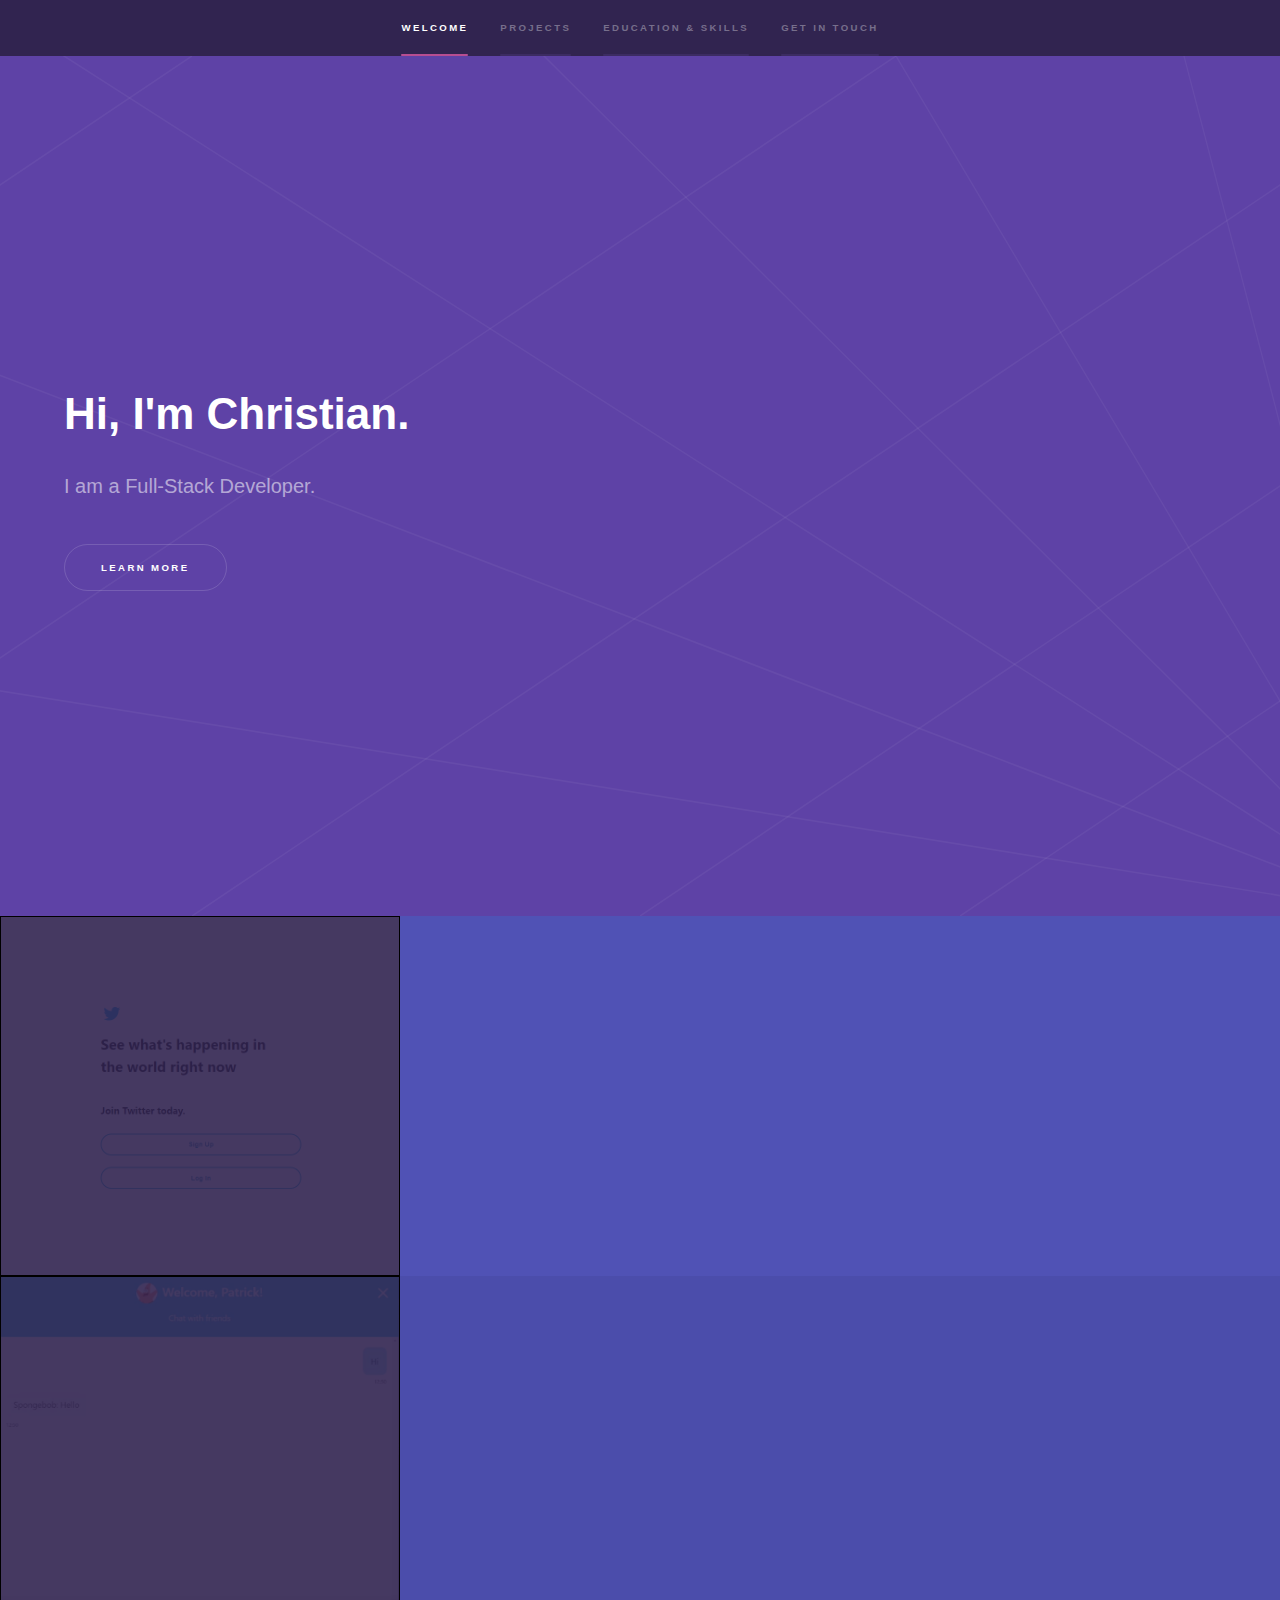
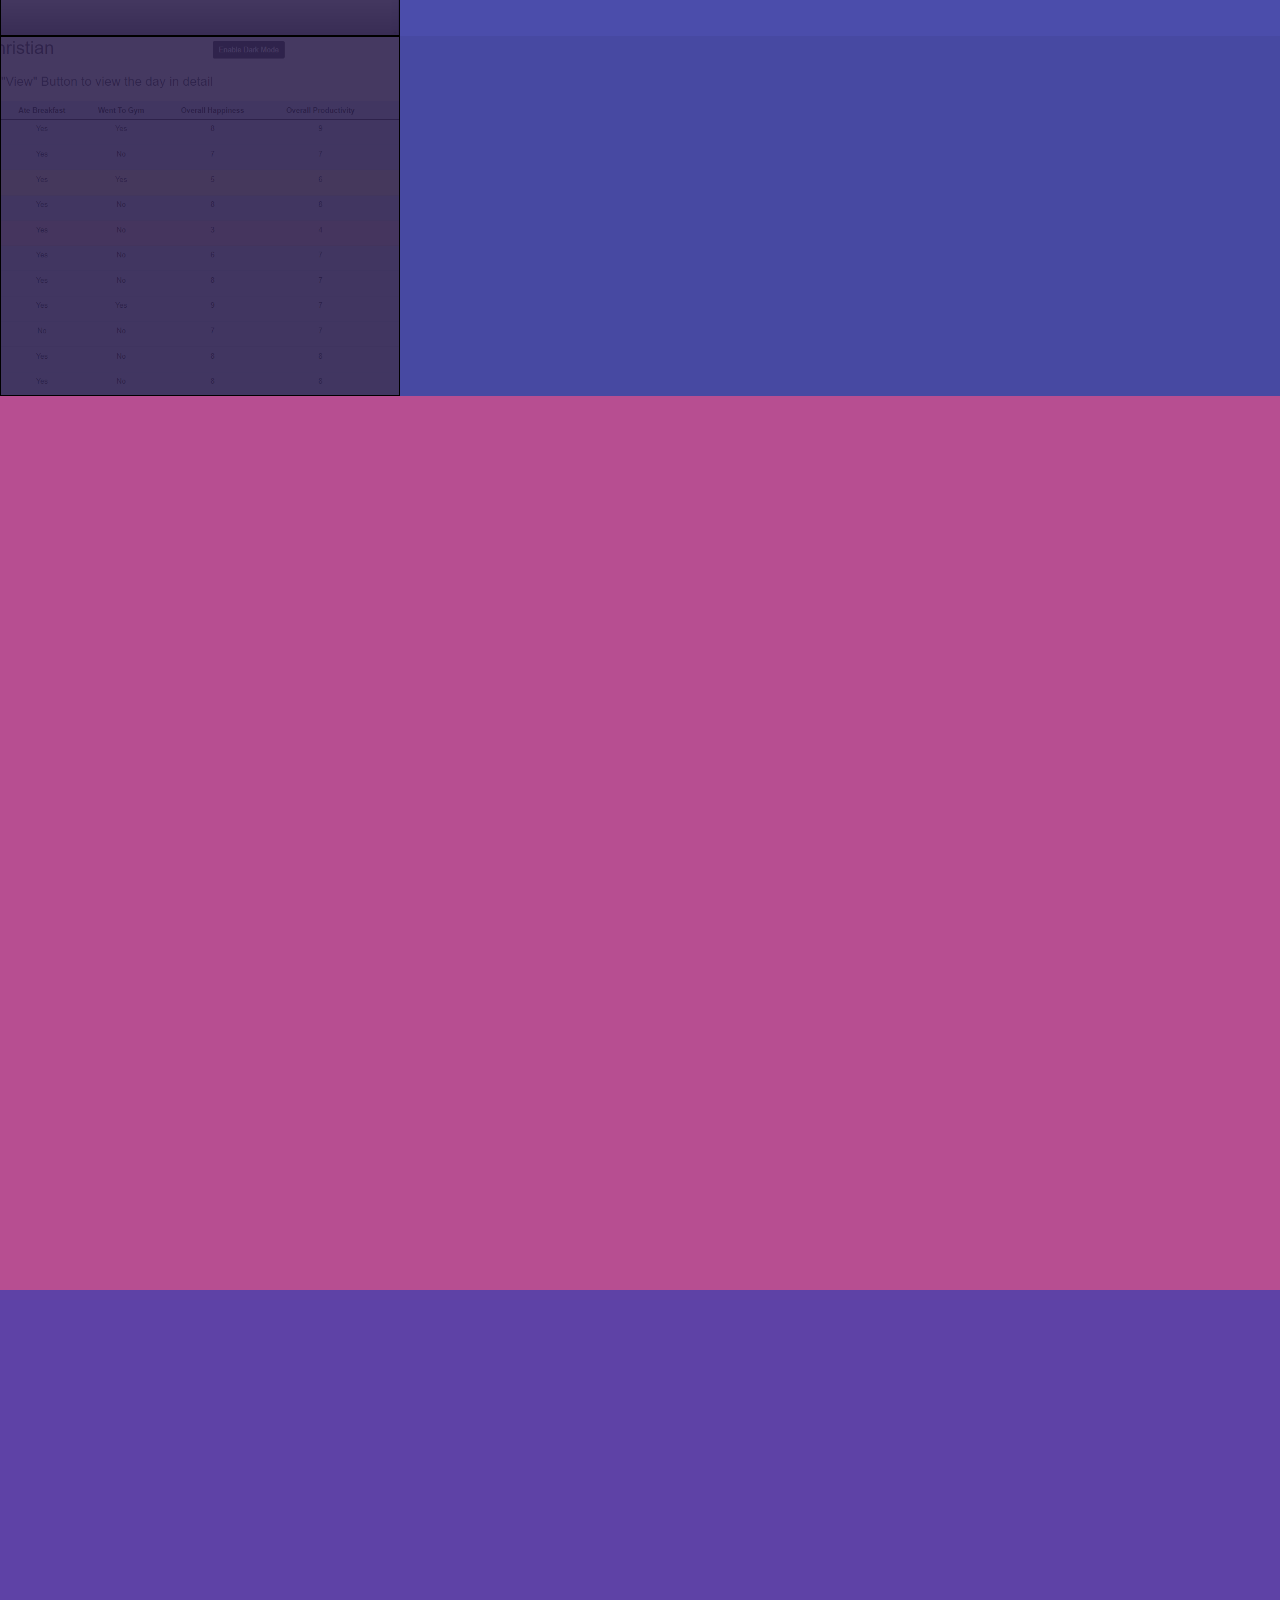
<file: index.html>
<!DOCTYPE HTML>
<html>
	<head>
		<title>Christian's Portfolio</title>
		<meta charset="utf-8" />
		<meta name="viewport" content="width=device-width, initial-scale=1, user-scalable=no" />
		<link rel="stylesheet" href="assets/css/main.css" />
		<noscript><link rel="stylesheet" href="assets/css/noscript.css" /></noscript>
	</head>
	<body class="is-preload">

		<!-- Sidebar -->
			<section id="sidebar">
				<div class="inner">
					<nav>
						<ul>
							<li><a href="#intro">Welcome</a></li>
							<li><a href="#one">Projects</a></li>
							<li><a href="#two">Education & Skills</a></li>
							<li><a href="#three">Get in touch</a></li>
						</ul>
					</nav>
				</div>
			</section>

		<!-- Wrapper -->
			<div id="wrapper">

				<!-- Intro -->
					<section id="intro" class="wrapper style1 fullscreen fade-up">
						<div class="inner">
							<h1>Hi, I'm Christian.</h1>
							<p>I am a Full-Stack Developer.</p>
							<ul class="actions">
								<li><a href="#one" class="button scrolly">Learn more</a></li>
							</ul>
						</div>
					</section>

				<!-- One -->
					<section id="one" class="wrapper style2 spotlights">
						<section>
							<a href="https://github.com/ChristianQ98/Twitter_Clone" class="image" target="_blank"><img src="images/twitter-clone-app.PNG" alt="Twitter Clone App" data-position="center center" /></a>
							<div class="content">
								<div class="inner">
									<h2>Twitter Clone</h2>
									<p>Full-Stack Twitter Clone application built using the MERN stack.</p>
									<ul class="actions">
										<li>
											<a href="twitter_clone.html" class="button">Learn more</a>&nbsp;&nbsp;&nbsp;&nbsp;&nbsp;
											<a href="https://github.com/ChristianQ98/Twitter_Clone" target="_blank" class="button">Source Code</a>
										</li>
									</ul>
								</div>
							</div>
						</section>
						<section>
							<a href="https://github.com/ChristianQ98/ChatApp" class="image" target="_blank"><img src="images/chat-app.PNG" alt="Productivity Tracker App" data-position="top center" /></a>
							<div class="content">
								<div class="inner">
									<h2>Chat App</h2>
									<p>Real-time chat application built using Javascript, React.js, Node.js, Express.js, and Socket.io.</p>
									<ul class="actions">
										<li>
											<a href="chat_app.html" class="button">Learn more</a>&nbsp;&nbsp;&nbsp;&nbsp;&nbsp;
											<a href="https://github.com/ChristianQ98/ChatApp" target="_blank" class="button">Source Code</a>
										</li>
									</ul>
								</div>
							</div>
						</section>
						<section>
							<a href="https://github.com/ChristianQ98/Projects/tree/main/Productivity_Tracker" class="image" target="_blank"><img src="images/productivity-tracker.PNG" alt="Productivity Tracker App" data-position="top center" /></a>
							<div class="content">
								<div class="inner">
									<h2>Productivity Tracker</h2>
									<p>Full-Stack Productivity Tracker application built using Python, Flask, HTML, CSS, Javascript, and MySQL Workbench.</p>
									<ul class="actions">
										<li>
											<a href="productivity_tracker.html" class="button">Learn more</a>&nbsp;&nbsp;&nbsp;&nbsp;&nbsp;
											<a href="https://github.com/ChristianQ98/Projects/tree/main/Productivity_Tracker/flask_app" target="_blank" class="button">Source Code</a>
										</li>
									</ul>
								</div>
							</div>
						</section>
					</section>

				<!-- Two -->
					<section id="two" class="wrapper style3 fade-up">
						<div class="inner">
							<h2>Education & Skills</h2>
							<div class="features">
								<section>
									<span class="icon solid major fa-graduation-cap"></span>
									<h3>University</h3>
									<p>Attended California State University, Dominguez-Hills</p>
									<p>Majored in Information Systems</p>
									<p>Obtained Bachelor's degree and graduated with a 3.9 GPA on May 2021</p>
								</section>
								<section>
									<span class="icon solid major fa-laptop-code"></span>
									<h3>Coding Bootcamp</h3>
									<p>Attended Coding Dojo</p>
									<p>Immersive Full-Stack Training Program in Python, Java, and MERN</p>
									<p>Graduated on September 2021</p>
								</section>
								<section>
									<span class="icon solid major fa-code"></span>
									<h3>Front-End</h3>
									<p>HTML, CSS, Javascript, React.js, jQuery, Material UI, Bootstrap</p>
								</section>
								<section>
									<span class="icon solid major fa-terminal"></span>
									<h3>Back-End</h3>
									<p>Java, Python, Typescript, SQL, MongoDB, Mongoose, PostgreSQL, Express.js, Node.js, Spring Boot, Flask, Postman</p>
								</section>
								<section>
									<span class="icon solid major fa-code-branch"></span>
									<h3>Version Control</h3>
									<p>Git, GitHub</p>
								</section>
								<section>
									<span class="icon solid major fa-folder"></span>
									<h3>Additional</h3>
									<p>JSON, APIs, Jinja2, JSP, JSX, Bcrypt, Regex</p>
								</section>
							</div>
						</div>
					</section>

				<!-- Three -->
					<section id="three" class="wrapper style1 fade-up">
						<div class="inner">
							<h2>Get in touch</h2>
							<p>Interested in working together, or have any additional questions? Feel free to fill out the form below or shoot me an email!</p>
							<div class="split style1">
								<section>
									<form method="post" data-netlify="true">
										<div class="fields">
											<div class="field half">
												<label for="name">Name</label>
												<input type="text" name="name" id="name" />
											</div>
											<div class="field half">
												<label for="email">Email</label>
												<input type="text" name="email" id="email" />
											</div>
											<div class="field">
												<label for="message">Message</label>
												<textarea name="message" id="message" rows="5"></textarea>
											</div>
										</div>
										<ul class="actions">
											<li><a href="" class="button submit">Send Message</a></li>
										</ul>
									</form>
								</section>
								<section>
									<ul class="contact">
										<li>
											<h3>Email</h3>
											<a href="mailto:christian.quintero098@gmail.com?subject=Message from Portfolio">christian.quintero098@gmail.com</a>
										</li>
										<li>
											<h3>Phone</h3>
											<span>(310) 918-6572</span>
										</li>
										<li>
											<h3>Social</h3>
											<ul class="icons">
												<li><a class="icon brands fa-github" href="https://github.com/ChristianQ98" target="_blank"><span class="label">GitHub</span></a></li>
												<li><a class="icon brands fa-linkedin-in" href="https://www.linkedin.com/in/christianquintero98/" target="_blank"><span class="label">LinkedIn</span></a></li>
											</ul>
										</li>
									</ul>
								</section>
							</div>
						</div>
					</section>

			</div>

		<!-- Scripts -->
			<script src="assets/js/jquery.min.js"></script>
			<script src="assets/js/jquery.scrollex.min.js"></script>
			<script src="assets/js/jquery.scrolly.min.js"></script>
			<script src="assets/js/browser.min.js"></script>
			<script src="assets/js/breakpoints.min.js"></script>
			<script src="assets/js/util.js"></script>
			<script src="assets/js/main.js"></script>

	</body>
</html>
</file>
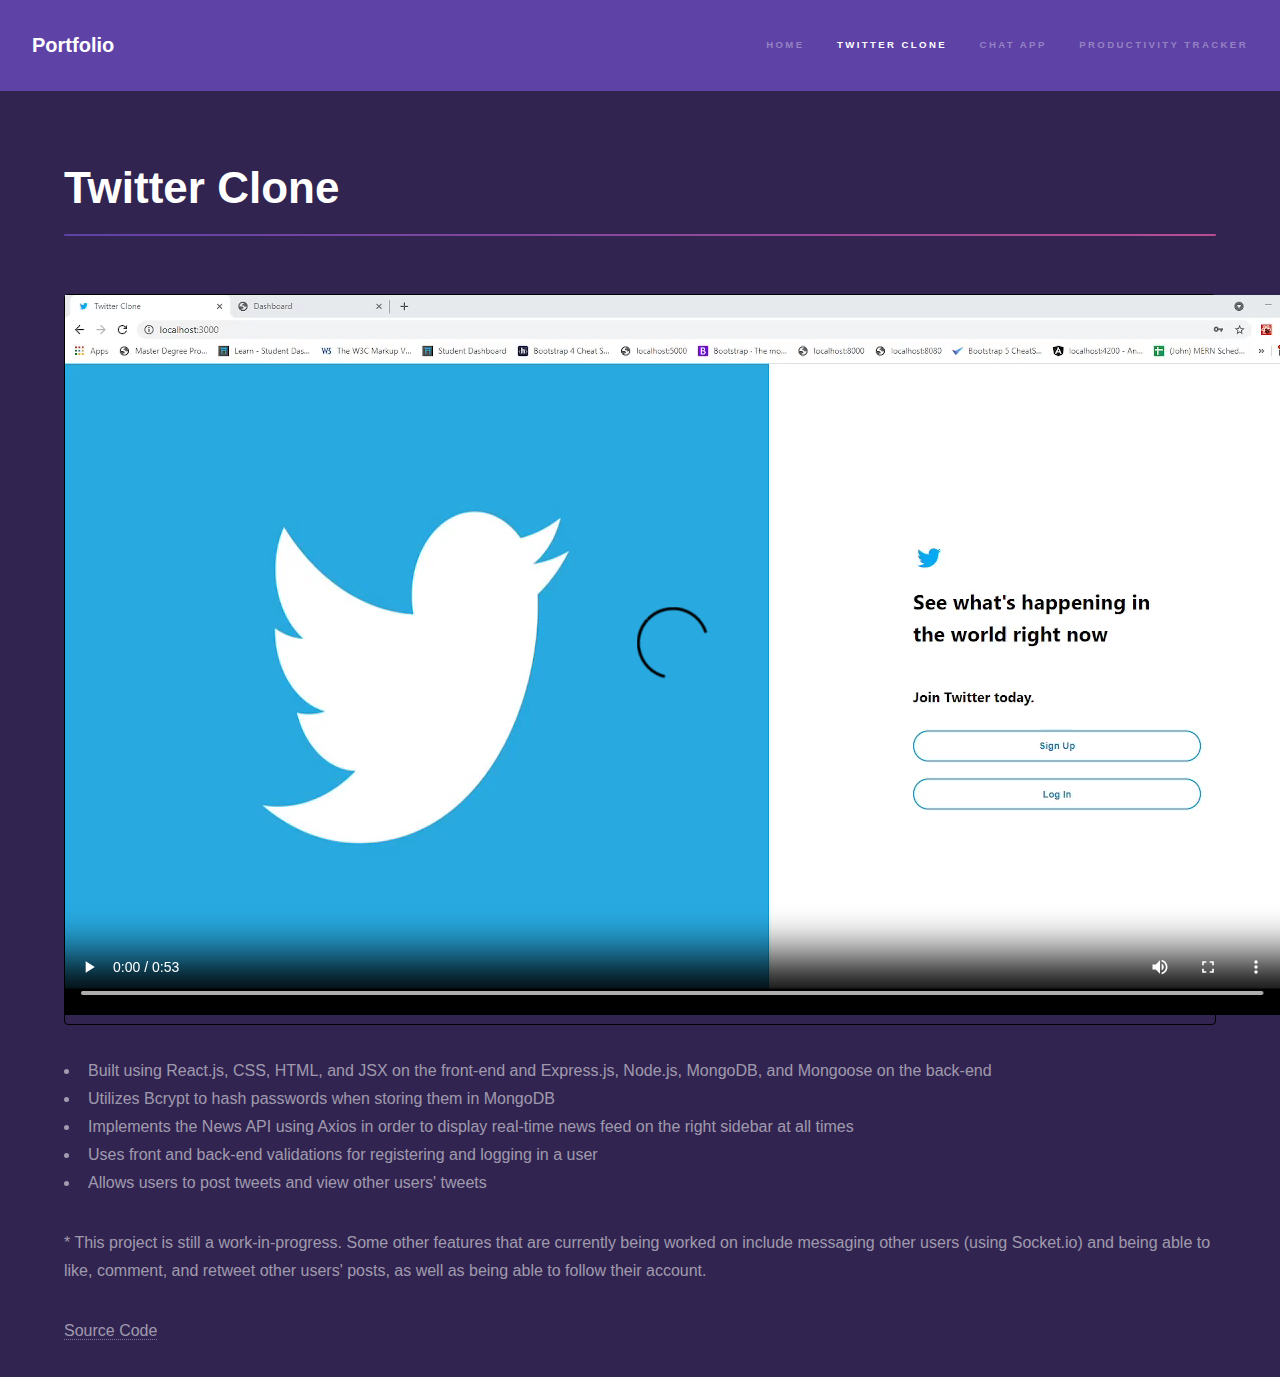
<file: twitter_clone.html>
<!DOCTYPE HTML>
<html>
	<head>
		<title>Twitter Clone</title>
		<meta charset="utf-8" />
		<meta name="viewport" content="width=device-width, initial-scale=1, user-scalable=no" />
		<link rel="stylesheet" href="assets/css/main.css" />
		<noscript><link rel="stylesheet" href="assets/css/noscript.css" /></noscript>
	</head>
	<body class="is-preload">

		<!-- Header -->
			<header id="header">
				<a href="index.html" class="title">Portfolio</a>
				<nav>
					<ul>
						<li><a href="index.html">Home</a></li>
						<li><a href="twitter_clone.html" class="active">Twitter Clone</a></li>
						<li><a href="chat_app.html">Chat App</a></li>
						<li><a href="productivity_tracker.html">Productivity Tracker</a></li>
					</ul>
				</nav>
			</header>

		<!-- Wrapper -->
			<div id="wrapper">

				<!-- Main -->
					<section id="main" class="wrapper">
						<div class="inner">
							<h1 class="major">Twitter Clone</h1>
							<span class="image fit">
								<video controls>
									<source src="2021-09-29 10-50-52.mp4" type="video/mp4">
								</video>
							</span>
							<ul>
								<li>Built using React.js, CSS, HTML, and JSX on the front-end and Express.js, Node.js, MongoDB, and Mongoose on the back-end</li>
								<li>Utilizes Bcrypt to hash passwords when storing them in MongoDB</li>
								<li>Implements the News API using Axios in order to display real-time news feed on the right sidebar at all times</li>
								<li>Uses front and back-end validations for registering and logging in a user</li>
								<li>Allows users to post tweets and view other users' tweets</li>
							</ul>
							<p>* This project is still a work-in-progress. Some other features that are currently being worked on include messaging other users (using Socket.io) and being able to like, comment, and retweet
								other users' posts, as well as being able to follow their account.
							</p>
							<a href="https://github.com/ChristianQ98/Twitter_Clone" target="_blank">Source Code</a>
						</div>
					</section>

			</div>

		<!-- Scripts -->
			<script src="assets/js/jquery.min.js"></script>
			<script src="assets/js/jquery.scrollex.min.js"></script>
			<script src="assets/js/jquery.scrolly.min.js"></script>
			<script src="assets/js/browser.min.js"></script>
			<script src="assets/js/breakpoints.min.js"></script>
			<script src="assets/js/util.js"></script>
			<script src="assets/js/main.js"></script>

	</body>
</html>
</file>
<file: assets/css/noscript.css>
/*
	Hyperspace by HTML5 UP
	html5up.net | @ajlkn
	Free for personal and commercial use under the CCA 3.0 license (html5up.net/license)
*/

/* Spotlights */

	.spotlights > section > .image:before {
		opacity: 0 !important;
	}

	.spotlights > section > .content > .inner {
		-moz-transform: none !important;
		-webkit-transform: none !important;
		-ms-transform: none !important;
		transform: none !important;
		opacity: 1 !important;
	}

/* Wrapper */

	.wrapper > .inner {
		opacity: 1 !important;
		-moz-transform: none !important;
		-webkit-transform: none !important;
		-ms-transform: none !important;
		transform: none !important;
	}

/* Sidebar */

	#sidebar > .inner {
		opacity: 1 !important;
	}

	#sidebar nav > ul > li {
		-moz-transform: none !important;
		-webkit-transform: none !important;
		-ms-transform: none !important;
		transform: none !important;
		opacity: 1 !important;
	}
</file>
<file: assets/css/main.css>
@import url(fontawesome-all.min.css);

/*
	Hyperspace by HTML5 UP
	html5up.net | @ajlkn
	Free for personal and commercial use under the CCA 3.0 license (html5up.net/license)
*/

html, body, div, span, applet, object,
iframe, h1, h2, h3, h4, h5, h6, p, blockquote,
pre, a, abbr, acronym, address, big, cite,
code, del, dfn, em, img, ins, kbd, q, s, samp,
small, strike, strong, sub, sup, tt, var, b,
u, i, center, dl, dt, dd, ol, ul, li, fieldset,
form, label, legend, table, caption, tbody,
tfoot, thead, tr, th, td, article, aside,
canvas, details, embed, figure, figcaption,
footer, header, hgroup, menu, nav, output, ruby,
section, summary, time, mark, audio, video {
	margin: 0;
	padding: 0;
	border: 0;
	font-size: 100%;
	font: inherit;
	vertical-align: baseline;}

article, aside, details, figcaption, figure,
footer, header, hgroup, menu, nav, section {
	display: block;}

body {
	line-height: 1;
}

ol, ul {
	list-style: none;
}

blockquote, q {
	quotes: none;
}

	blockquote:before, blockquote:after, q:before, q:after {
		content: '';
		content: none;
	}

table {
	border-collapse: collapse;
	border-spacing: 0;
}

body {
	-webkit-text-size-adjust: none;
}

mark {
	background-color: transparent;
	color: inherit;
}

input::-moz-focus-inner {
	border: 0;
	padding: 0;
}

input, select, textarea {
	-moz-appearance: none;
	-webkit-appearance: none;
	-ms-appearance: none;
	appearance: none;
}

/* Basic */

	@-ms-viewport {
		width: device-width;
	}

	body {
		-ms-overflow-style: scrollbar;
	}

	@media screen and (max-width: 480px) {

		html, body {
			min-width: 320px;
		}

	}

	html {
		box-sizing: border-box;
	}

	*, *:before, *:after {
		box-sizing: inherit;
	}

	body {
		background: #312450;
	}

		body.is-preload *, body.is-preload *:before, body.is-preload *:after {
			-moz-animation: none !important;
			-webkit-animation: none !important;
			-ms-animation: none !important;
			animation: none !important;
			-moz-transition: none !important;
			-webkit-transition: none !important;
			-ms-transition: none !important;
			transition: none !important;
		}

/* Type */

	body, input, select, textarea {
		color: rgba(255, 255, 255, 0.55);
		font-family: Arial, Helvetica, sans-serif;
		font-size: 16.5pt;
		font-weight: normal;
		line-height: 1.75;
	}

		@media screen and (max-width: 1680px) {

			body, input, select, textarea {
				font-size: 13pt;
			}

		}

		@media screen and (max-width: 1280px) {

			body, input, select, textarea {
				font-size: 12pt;
			}

		}

		@media screen and (max-width: 360px) {

			body, input, select, textarea {
				font-size: 11pt;
			}

		}

	a {
		-moz-transition: color 0.2s ease, border-bottom-color 0.2s ease;
		-webkit-transition: color 0.2s ease, border-bottom-color 0.2s ease;
		-ms-transition: color 0.2s ease, border-bottom-color 0.2s ease;
		transition: color 0.2s ease, border-bottom-color 0.2s ease;
		border-bottom: dotted 1px rgba(255, 255, 255, 0.35);
		color: inherit;
		text-decoration: none;
	}

		a:hover {
			border-bottom-color: transparent;
			color: #ffffff;
		}

	strong, b {
		color: #ffffff;
		font-weight: bold;
	}

	em, i {
		font-style: italic;
	}

	p {
		margin: 0 0 2em 0;
	}

	h1, h2, h3, h4, h5, h6 {
		color: #ffffff;
		font-weight: bold;
		line-height: 1.5;
		margin: 0 0 0.5em 0;
	}

		h1 a, h2 a, h3 a, h4 a, h5 a, h6 a {
			color: inherit;
			text-decoration: none;
		}

	h1 {
		font-size: 2.75em;
	}

		h1.major {
			margin: 0 0 1.3em 0;
			position: relative;
			padding-bottom: 0.35em;
		}

			h1.major:after {
				background-image: -moz-linear-gradient(to right, #5e42a6, #b74e91);
				background-image: -webkit-linear-gradient(to right, #5e42a6, #b74e91);
				background-image: -ms-linear-gradient(to right, #5e42a6, #b74e91);
				background-image: linear-gradient(to right, #5e42a6, #b74e91);
				-moz-transition: max-width 0.2s ease;
				-webkit-transition: max-width 0.2s ease;
				-ms-transition: max-width 0.2s ease;
				transition: max-width 0.2s ease;
				border-radius: 0.2em;
				bottom: 0;
				content: '';
				height: 0.05em;
				position: absolute;
				right: 0;
				width: 100%;
			}

	h2 {
		font-size: 1.75em;
	}

	h3 {
		font-size: 1.1em;
	}

	h4 {
		font-size: 1em;
	}

	h5 {
		font-size: 0.8em;
	}

	h6 {
		font-size: 0.6em;
	}

	@media screen and (max-width: 736px) {

		h1 {
			font-size: 2em;
		}

		h2 {
			font-size: 1.25em;
		}

		h3 {
			font-size: 1em;
		}

		h4 {
			font-size: 0.8em;
		}

		h5 {
			font-size: 0.6em;
		}

		h6 {
			font-size: 0.6em;
		}

	}

	sub {
		font-size: 0.8em;
		position: relative;
		top: 0.5em;
	}

	sup {
		font-size: 0.8em;
		position: relative;
		top: -0.5em;
	}

	blockquote {
		border-left: solid 4px rgba(255, 255, 255, 0.15);
		font-style: italic;
		margin: 0 0 2em 0;
		padding: 0.5em 0 0.5em 2em;
	}

	code {
		background: rgba(255, 255, 255, 0.05);
		border-radius: 0.25em;
		border: solid 1px rgba(255, 255, 255, 0.15);
		font-family: "Courier New", monospace;
		font-size: 0.9em;
		margin: 0 0.25em;
		padding: 0.25em 0.65em;
	}

	pre {
		-webkit-overflow-scrolling: touch;
		font-family: "Courier New", monospace;
		font-size: 0.9em;
		margin: 0 0 2em 0;
	}

		pre code {
			display: block;
			line-height: 1.75em;
			padding: 1em 1.5em;
			overflow-x: auto;
		}

	hr {
		border: 0;
		border-bottom: solid 1px rgba(255, 255, 255, 0.15);
		margin: 2em 0;
	}

		hr.major {
			margin: 3em 0;
		}

	.align-left {
		text-align: left;
	}

	.align-center {
		text-align: center;
	}

	.align-right {
		text-align: right;
	}

/* Row */

	.row {
		display: flex;
		flex-wrap: wrap;
		box-sizing: border-box;
		align-items: stretch;
	}

		.row > * {
			box-sizing: border-box;
		}

		.row.gtr-uniform > * > :last-child {
			margin-bottom: 0;
		}

		.row.aln-left {
			justify-content: flex-start;
		}

		.row.aln-center {
			justify-content: center;
		}

		.row.aln-right {
			justify-content: flex-end;
		}

		.row.aln-top {
			align-items: flex-start;
		}

		.row.aln-middle {
			align-items: center;
		}

		.row.aln-bottom {
			align-items: flex-end;
		}

		.row > .imp {
			order: -1;
		}

		.row > .col-1 {
			width: 8.33333%;
		}

		.row > .off-1 {
			margin-left: 8.33333%;
		}

		.row > .col-2 {
			width: 16.66667%;
		}

		.row > .off-2 {
			margin-left: 16.66667%;
		}

		.row > .col-3 {
			width: 25%;
		}

		.row > .off-3 {
			margin-left: 25%;
		}

		.row > .col-4 {
			width: 33.33333%;
		}

		.row > .off-4 {
			margin-left: 33.33333%;
		}

		.row > .col-5 {
			width: 41.66667%;
		}

		.row > .off-5 {
			margin-left: 41.66667%;
		}

		.row > .col-6 {
			width: 50%;
		}

		.row > .off-6 {
			margin-left: 50%;
		}

		.row > .col-7 {
			width: 58.33333%;
		}

		.row > .off-7 {
			margin-left: 58.33333%;
		}

		.row > .col-8 {
			width: 66.66667%;
		}

		.row > .off-8 {
			margin-left: 66.66667%;
		}

		.row > .col-9 {
			width: 75%;
		}

		.row > .off-9 {
			margin-left: 75%;
		}

		.row > .col-10 {
			width: 83.33333%;
		}

		.row > .off-10 {
			margin-left: 83.33333%;
		}

		.row > .col-11 {
			width: 91.66667%;
		}

		.row > .off-11 {
			margin-left: 91.66667%;
		}

		.row > .col-12 {
			width: 100%;
		}

		.row > .off-12 {
			margin-left: 100%;
		}

		.row.gtr-0 {
			margin-top: 0;
			margin-left: 0em;
		}

			.row.gtr-0 > * {
				padding: 0 0 0 0em;
			}

			.row.gtr-0.gtr-uniform {
				margin-top: 0em;
			}

				.row.gtr-0.gtr-uniform > * {
					padding-top: 0em;
				}

		.row.gtr-25 {
			margin-top: 0;
			margin-left: -0.375em;
		}

			.row.gtr-25 > * {
				padding: 0 0 0 0.375em;
			}

			.row.gtr-25.gtr-uniform {
				margin-top: -0.375em;
			}

				.row.gtr-25.gtr-uniform > * {
					padding-top: 0.375em;
				}

		.row.gtr-50 {
			margin-top: 0;
			margin-left: -0.75em;
		}

			.row.gtr-50 > * {
				padding: 0 0 0 0.75em;
			}

			.row.gtr-50.gtr-uniform {
				margin-top: -0.75em;
			}

				.row.gtr-50.gtr-uniform > * {
					padding-top: 0.75em;
				}

		.row {
			margin-top: 0;
			margin-left: -1.5em;
		}

			.row > * {
				padding: 0 0 0 1.5em;
			}

			.row.gtr-uniform {
				margin-top: -1.5em;
			}

				.row.gtr-uniform > * {
					padding-top: 1.5em;
				}

		.row.gtr-150 {
			margin-top: 0;
			margin-left: -2.25em;
		}

			.row.gtr-150 > * {
				padding: 0 0 0 2.25em;
			}

			.row.gtr-150.gtr-uniform {
				margin-top: -2.25em;
			}

				.row.gtr-150.gtr-uniform > * {
					padding-top: 2.25em;
				}

		.row.gtr-200 {
			margin-top: 0;
			margin-left: -3em;
		}

			.row.gtr-200 > * {
				padding: 0 0 0 3em;
			}

			.row.gtr-200.gtr-uniform {
				margin-top: -3em;
			}

				.row.gtr-200.gtr-uniform > * {
					padding-top: 3em;
				}

		@media screen and (max-width: 1680px) {

			.row {
				display: flex;
				flex-wrap: wrap;
				box-sizing: border-box;
				align-items: stretch;
			}

				.row > * {
					box-sizing: border-box;
				}

				.row.gtr-uniform > * > :last-child {
					margin-bottom: 0;
				}

				.row.aln-left {
					justify-content: flex-start;
				}

				.row.aln-center {
					justify-content: center;
				}

				.row.aln-right {
					justify-content: flex-end;
				}

				.row.aln-top {
					align-items: flex-start;
				}

				.row.aln-middle {
					align-items: center;
				}

				.row.aln-bottom {
					align-items: flex-end;
				}

				.row > .imp-xlarge {
					order: -1;
				}

				.row > .col-1-xlarge {
					width: 8.33333%;
				}

				.row > .off-1-xlarge {
					margin-left: 8.33333%;
				}

				.row > .col-2-xlarge {
					width: 16.66667%;
				}

				.row > .off-2-xlarge {
					margin-left: 16.66667%;
				}

				.row > .col-3-xlarge {
					width: 25%;
				}

				.row > .off-3-xlarge {
					margin-left: 25%;
				}

				.row > .col-4-xlarge {
					width: 33.33333%;
				}

				.row > .off-4-xlarge {
					margin-left: 33.33333%;
				}

				.row > .col-5-xlarge {
					width: 41.66667%;
				}

				.row > .off-5-xlarge {
					margin-left: 41.66667%;
				}

				.row > .col-6-xlarge {
					width: 50%;
				}

				.row > .off-6-xlarge {
					margin-left: 50%;
				}

				.row > .col-7-xlarge {
					width: 58.33333%;
				}

				.row > .off-7-xlarge {
					margin-left: 58.33333%;
				}

				.row > .col-8-xlarge {
					width: 66.66667%;
				}

				.row > .off-8-xlarge {
					margin-left: 66.66667%;
				}

				.row > .col-9-xlarge {
					width: 75%;
				}

				.row > .off-9-xlarge {
					margin-left: 75%;
				}

				.row > .col-10-xlarge {
					width: 83.33333%;
				}

				.row > .off-10-xlarge {
					margin-left: 83.33333%;
				}

				.row > .col-11-xlarge {
					width: 91.66667%;
				}

				.row > .off-11-xlarge {
					margin-left: 91.66667%;
				}

				.row > .col-12-xlarge {
					width: 100%;
				}

				.row > .off-12-xlarge {
					margin-left: 100%;
				}

				.row.gtr-0 {
					margin-top: 0;
					margin-left: 0em;
				}

					.row.gtr-0 > * {
						padding: 0 0 0 0em;
					}

					.row.gtr-0.gtr-uniform {
						margin-top: 0em;
					}

						.row.gtr-0.gtr-uniform > * {
							padding-top: 0em;
						}

				.row.gtr-25 {
					margin-top: 0;
					margin-left: -0.375em;
				}

					.row.gtr-25 > * {
						padding: 0 0 0 0.375em;
					}

					.row.gtr-25.gtr-uniform {
						margin-top: -0.375em;
					}

						.row.gtr-25.gtr-uniform > * {
							padding-top: 0.375em;
						}

				.row.gtr-50 {
					margin-top: 0;
					margin-left: -0.75em;
				}

					.row.gtr-50 > * {
						padding: 0 0 0 0.75em;
					}

					.row.gtr-50.gtr-uniform {
						margin-top: -0.75em;
					}

						.row.gtr-50.gtr-uniform > * {
							padding-top: 0.75em;
						}

				.row {
					margin-top: 0;
					margin-left: -1.5em;
				}

					.row > * {
						padding: 0 0 0 1.5em;
					}

					.row.gtr-uniform {
						margin-top: -1.5em;
					}

						.row.gtr-uniform > * {
							padding-top: 1.5em;
						}

				.row.gtr-150 {
					margin-top: 0;
					margin-left: -2.25em;
				}

					.row.gtr-150 > * {
						padding: 0 0 0 2.25em;
					}

					.row.gtr-150.gtr-uniform {
						margin-top: -2.25em;
					}

						.row.gtr-150.gtr-uniform > * {
							padding-top: 2.25em;
						}

				.row.gtr-200 {
					margin-top: 0;
					margin-left: -3em;
				}

					.row.gtr-200 > * {
						padding: 0 0 0 3em;
					}

					.row.gtr-200.gtr-uniform {
						margin-top: -3em;
					}

						.row.gtr-200.gtr-uniform > * {
							padding-top: 3em;
						}

		}

		@media screen and (max-width: 1280px) {

			.row {
				display: flex;
				flex-wrap: wrap;
				box-sizing: border-box;
				align-items: stretch;
			}

				.row > * {
					box-sizing: border-box;
				}

				.row.gtr-uniform > * > :last-child {
					margin-bottom: 0;
				}

				.row.aln-left {
					justify-content: flex-start;
				}

				.row.aln-center {
					justify-content: center;
				}

				.row.aln-right {
					justify-content: flex-end;
				}

				.row.aln-top {
					align-items: flex-start;
				}

				.row.aln-middle {
					align-items: center;
				}

				.row.aln-bottom {
					align-items: flex-end;
				}

				.row > .imp-large {
					order: -1;
				}

				.row > .col-1-large {
					width: 8.33333%;
				}

				.row > .off-1-large {
					margin-left: 8.33333%;
				}

				.row > .col-2-large {
					width: 16.66667%;
				}

				.row > .off-2-large {
					margin-left: 16.66667%;
				}

				.row > .col-3-large {
					width: 25%;
				}

				.row > .off-3-large {
					margin-left: 25%;
				}

				.row > .col-4-large {
					width: 33.33333%;
				}

				.row > .off-4-large {
					margin-left: 33.33333%;
				}

				.row > .col-5-large {
					width: 41.66667%;
				}

				.row > .off-5-large {
					margin-left: 41.66667%;
				}

				.row > .col-6-large {
					width: 50%;
				}

				.row > .off-6-large {
					margin-left: 50%;
				}

				.row > .col-7-large {
					width: 58.33333%;
				}

				.row > .off-7-large {
					margin-left: 58.33333%;
				}

				.row > .col-8-large {
					width: 66.66667%;
				}

				.row > .off-8-large {
					margin-left: 66.66667%;
				}

				.row > .col-9-large {
					width: 75%;
				}

				.row > .off-9-large {
					margin-left: 75%;
				}

				.row > .col-10-large {
					width: 83.33333%;
				}

				.row > .off-10-large {
					margin-left: 83.33333%;
				}

				.row > .col-11-large {
					width: 91.66667%;
				}

				.row > .off-11-large {
					margin-left: 91.66667%;
				}

				.row > .col-12-large {
					width: 100%;
				}

				.row > .off-12-large {
					margin-left: 100%;
				}

				.row.gtr-0 {
					margin-top: 0;
					margin-left: 0em;
				}

					.row.gtr-0 > * {
						padding: 0 0 0 0em;
					}

					.row.gtr-0.gtr-uniform {
						margin-top: 0em;
					}

						.row.gtr-0.gtr-uniform > * {
							padding-top: 0em;
						}

				.row.gtr-25 {
					margin-top: 0;
					margin-left: -0.375em;
				}

					.row.gtr-25 > * {
						padding: 0 0 0 0.375em;
					}

					.row.gtr-25.gtr-uniform {
						margin-top: -0.375em;
					}

						.row.gtr-25.gtr-uniform > * {
							padding-top: 0.375em;
						}

				.row.gtr-50 {
					margin-top: 0;
					margin-left: -0.75em;
				}

					.row.gtr-50 > * {
						padding: 0 0 0 0.75em;
					}

					.row.gtr-50.gtr-uniform {
						margin-top: -0.75em;
					}

						.row.gtr-50.gtr-uniform > * {
							padding-top: 0.75em;
						}

				.row {
					margin-top: 0;
					margin-left: -1.5em;
				}

					.row > * {
						padding: 0 0 0 1.5em;
					}

					.row.gtr-uniform {
						margin-top: -1.5em;
					}

						.row.gtr-uniform > * {
							padding-top: 1.5em;
						}

				.row.gtr-150 {
					margin-top: 0;
					margin-left: -2.25em;
				}

					.row.gtr-150 > * {
						padding: 0 0 0 2.25em;
					}

					.row.gtr-150.gtr-uniform {
						margin-top: -2.25em;
					}

						.row.gtr-150.gtr-uniform > * {
							padding-top: 2.25em;
						}

				.row.gtr-200 {
					margin-top: 0;
					margin-left: -3em;
				}

					.row.gtr-200 > * {
						padding: 0 0 0 3em;
					}

					.row.gtr-200.gtr-uniform {
						margin-top: -3em;
					}

						.row.gtr-200.gtr-uniform > * {
							padding-top: 3em;
						}

		}

		@media screen and (max-width: 980px) {

			.row {
				display: flex;
				flex-wrap: wrap;
				box-sizing: border-box;
				align-items: stretch;
			}

				.row > * {
					box-sizing: border-box;
				}

				.row.gtr-uniform > * > :last-child {
					margin-bottom: 0;
				}

				.row.aln-left {
					justify-content: flex-start;
				}

				.row.aln-center {
					justify-content: center;
				}

				.row.aln-right {
					justify-content: flex-end;
				}

				.row.aln-top {
					align-items: flex-start;
				}

				.row.aln-middle {
					align-items: center;
				}

				.row.aln-bottom {
					align-items: flex-end;
				}

				.row > .imp-medium {
					order: -1;
				}

				.row > .col-1-medium {
					width: 8.33333%;
				}

				.row > .off-1-medium {
					margin-left: 8.33333%;
				}

				.row > .col-2-medium {
					width: 16.66667%;
				}

				.row > .off-2-medium {
					margin-left: 16.66667%;
				}

				.row > .col-3-medium {
					width: 25%;
				}

				.row > .off-3-medium {
					margin-left: 25%;
				}

				.row > .col-4-medium {
					width: 33.33333%;
				}

				.row > .off-4-medium {
					margin-left: 33.33333%;
				}

				.row > .col-5-medium {
					width: 41.66667%;
				}

				.row > .off-5-medium {
					margin-left: 41.66667%;
				}

				.row > .col-6-medium {
					width: 50%;
				}

				.row > .off-6-medium {
					margin-left: 50%;
				}

				.row > .col-7-medium {
					width: 58.33333%;
				}

				.row > .off-7-medium {
					margin-left: 58.33333%;
				}

				.row > .col-8-medium {
					width: 66.66667%;
				}

				.row > .off-8-medium {
					margin-left: 66.66667%;
				}

				.row > .col-9-medium {
					width: 75%;
				}

				.row > .off-9-medium {
					margin-left: 75%;
				}

				.row > .col-10-medium {
					width: 83.33333%;
				}

				.row > .off-10-medium {
					margin-left: 83.33333%;
				}

				.row > .col-11-medium {
					width: 91.66667%;
				}

				.row > .off-11-medium {
					margin-left: 91.66667%;
				}

				.row > .col-12-medium {
					width: 100%;
				}

				.row > .off-12-medium {
					margin-left: 100%;
				}

				.row.gtr-0 {
					margin-top: 0;
					margin-left: 0em;
				}

					.row.gtr-0 > * {
						padding: 0 0 0 0em;
					}

					.row.gtr-0.gtr-uniform {
						margin-top: 0em;
					}

						.row.gtr-0.gtr-uniform > * {
							padding-top: 0em;
						}

				.row.gtr-25 {
					margin-top: 0;
					margin-left: -0.375em;
				}

					.row.gtr-25 > * {
						padding: 0 0 0 0.375em;
					}

					.row.gtr-25.gtr-uniform {
						margin-top: -0.375em;
					}

						.row.gtr-25.gtr-uniform > * {
							padding-top: 0.375em;
						}

				.row.gtr-50 {
					margin-top: 0;
					margin-left: -0.75em;
				}

					.row.gtr-50 > * {
						padding: 0 0 0 0.75em;
					}

					.row.gtr-50.gtr-uniform {
						margin-top: -0.75em;
					}

						.row.gtr-50.gtr-uniform > * {
							padding-top: 0.75em;
						}

				.row {
					margin-top: 0;
					margin-left: -1.5em;
				}

					.row > * {
						padding: 0 0 0 1.5em;
					}

					.row.gtr-uniform {
						margin-top: -1.5em;
					}

						.row.gtr-uniform > * {
							padding-top: 1.5em;
						}

				.row.gtr-150 {
					margin-top: 0;
					margin-left: -2.25em;
				}

					.row.gtr-150 > * {
						padding: 0 0 0 2.25em;
					}

					.row.gtr-150.gtr-uniform {
						margin-top: -2.25em;
					}

						.row.gtr-150.gtr-uniform > * {
							padding-top: 2.25em;
						}

				.row.gtr-200 {
					margin-top: 0;
					margin-left: -3em;
				}

					.row.gtr-200 > * {
						padding: 0 0 0 3em;
					}

					.row.gtr-200.gtr-uniform {
						margin-top: -3em;
					}

						.row.gtr-200.gtr-uniform > * {
							padding-top: 3em;
						}

		}

		@media screen and (max-width: 736px) {

			.row {
				display: flex;
				flex-wrap: wrap;
				box-sizing: border-box;
				align-items: stretch;
			}

				.row > * {
					box-sizing: border-box;
				}

				.row.gtr-uniform > * > :last-child {
					margin-bottom: 0;
				}

				.row.aln-left {
					justify-content: flex-start;
				}

				.row.aln-center {
					justify-content: center;
				}

				.row.aln-right {
					justify-content: flex-end;
				}

				.row.aln-top {
					align-items: flex-start;
				}

				.row.aln-middle {
					align-items: center;
				}

				.row.aln-bottom {
					align-items: flex-end;
				}

				.row > .imp-small {
					order: -1;
				}

				.row > .col-1-small {
					width: 8.33333%;
				}

				.row > .off-1-small {
					margin-left: 8.33333%;
				}

				.row > .col-2-small {
					width: 16.66667%;
				}

				.row > .off-2-small {
					margin-left: 16.66667%;
				}

				.row > .col-3-small {
					width: 25%;
				}

				.row > .off-3-small {
					margin-left: 25%;
				}

				.row > .col-4-small {
					width: 33.33333%;
				}

				.row > .off-4-small {
					margin-left: 33.33333%;
				}

				.row > .col-5-small {
					width: 41.66667%;
				}

				.row > .off-5-small {
					margin-left: 41.66667%;
				}

				.row > .col-6-small {
					width: 50%;
				}

				.row > .off-6-small {
					margin-left: 50%;
				}

				.row > .col-7-small {
					width: 58.33333%;
				}

				.row > .off-7-small {
					margin-left: 58.33333%;
				}

				.row > .col-8-small {
					width: 66.66667%;
				}

				.row > .off-8-small {
					margin-left: 66.66667%;
				}

				.row > .col-9-small {
					width: 75%;
				}

				.row > .off-9-small {
					margin-left: 75%;
				}

				.row > .col-10-small {
					width: 83.33333%;
				}

				.row > .off-10-small {
					margin-left: 83.33333%;
				}

				.row > .col-11-small {
					width: 91.66667%;
				}

				.row > .off-11-small {
					margin-left: 91.66667%;
				}

				.row > .col-12-small {
					width: 100%;
				}

				.row > .off-12-small {
					margin-left: 100%;
				}

				.row.gtr-0 {
					margin-top: 0;
					margin-left: 0em;
				}

					.row.gtr-0 > * {
						padding: 0 0 0 0em;
					}

					.row.gtr-0.gtr-uniform {
						margin-top: 0em;
					}

						.row.gtr-0.gtr-uniform > * {
							padding-top: 0em;
						}

				.row.gtr-25 {
					margin-top: 0;
					margin-left: -0.375em;
				}

					.row.gtr-25 > * {
						padding: 0 0 0 0.375em;
					}

					.row.gtr-25.gtr-uniform {
						margin-top: -0.375em;
					}

						.row.gtr-25.gtr-uniform > * {
							padding-top: 0.375em;
						}

				.row.gtr-50 {
					margin-top: 0;
					margin-left: -0.75em;
				}

					.row.gtr-50 > * {
						padding: 0 0 0 0.75em;
					}

					.row.gtr-50.gtr-uniform {
						margin-top: -0.75em;
					}

						.row.gtr-50.gtr-uniform > * {
							padding-top: 0.75em;
						}

				.row {
					margin-top: 0;
					margin-left: -1.5em;
				}

					.row > * {
						padding: 0 0 0 1.5em;
					}

					.row.gtr-uniform {
						margin-top: -1.5em;
					}

						.row.gtr-uniform > * {
							padding-top: 1.5em;
						}

				.row.gtr-150 {
					margin-top: 0;
					margin-left: -2.25em;
				}

					.row.gtr-150 > * {
						padding: 0 0 0 2.25em;
					}

					.row.gtr-150.gtr-uniform {
						margin-top: -2.25em;
					}

						.row.gtr-150.gtr-uniform > * {
							padding-top: 2.25em;
						}

				.row.gtr-200 {
					margin-top: 0;
					margin-left: -3em;
				}

					.row.gtr-200 > * {
						padding: 0 0 0 3em;
					}

					.row.gtr-200.gtr-uniform {
						margin-top: -3em;
					}

						.row.gtr-200.gtr-uniform > * {
							padding-top: 3em;
						}

		}

		@media screen and (max-width: 480px) {

			.row {
				display: flex;
				flex-wrap: wrap;
				box-sizing: border-box;
				align-items: stretch;
			}

				.row > * {
					box-sizing: border-box;
				}

				.row.gtr-uniform > * > :last-child {
					margin-bottom: 0;
				}

				.row.aln-left {
					justify-content: flex-start;
				}

				.row.aln-center {
					justify-content: center;
				}

				.row.aln-right {
					justify-content: flex-end;
				}

				.row.aln-top {
					align-items: flex-start;
				}

				.row.aln-middle {
					align-items: center;
				}

				.row.aln-bottom {
					align-items: flex-end;
				}

				.row > .imp-xsmall {
					order: -1;
				}

				.row > .col-1-xsmall {
					width: 8.33333%;
				}

				.row > .off-1-xsmall {
					margin-left: 8.33333%;
				}

				.row > .col-2-xsmall {
					width: 16.66667%;
				}

				.row > .off-2-xsmall {
					margin-left: 16.66667%;
				}

				.row > .col-3-xsmall {
					width: 25%;
				}

				.row > .off-3-xsmall {
					margin-left: 25%;
				}

				.row > .col-4-xsmall {
					width: 33.33333%;
				}

				.row > .off-4-xsmall {
					margin-left: 33.33333%;
				}

				.row > .col-5-xsmall {
					width: 41.66667%;
				}

				.row > .off-5-xsmall {
					margin-left: 41.66667%;
				}

				.row > .col-6-xsmall {
					width: 50%;
				}

				.row > .off-6-xsmall {
					margin-left: 50%;
				}

				.row > .col-7-xsmall {
					width: 58.33333%;
				}

				.row > .off-7-xsmall {
					margin-left: 58.33333%;
				}

				.row > .col-8-xsmall {
					width: 66.66667%;
				}

				.row > .off-8-xsmall {
					margin-left: 66.66667%;
				}

				.row > .col-9-xsmall {
					width: 75%;
				}

				.row > .off-9-xsmall {
					margin-left: 75%;
				}

				.row > .col-10-xsmall {
					width: 83.33333%;
				}

				.row > .off-10-xsmall {
					margin-left: 83.33333%;
				}

				.row > .col-11-xsmall {
					width: 91.66667%;
				}

				.row > .off-11-xsmall {
					margin-left: 91.66667%;
				}

				.row > .col-12-xsmall {
					width: 100%;
				}

				.row > .off-12-xsmall {
					margin-left: 100%;
				}

				.row.gtr-0 {
					margin-top: 0;
					margin-left: 0em;
				}

					.row.gtr-0 > * {
						padding: 0 0 0 0em;
					}

					.row.gtr-0.gtr-uniform {
						margin-top: 0em;
					}

						.row.gtr-0.gtr-uniform > * {
							padding-top: 0em;
						}

				.row.gtr-25 {
					margin-top: 0;
					margin-left: -0.375em;
				}

					.row.gtr-25 > * {
						padding: 0 0 0 0.375em;
					}

					.row.gtr-25.gtr-uniform {
						margin-top: -0.375em;
					}

						.row.gtr-25.gtr-uniform > * {
							padding-top: 0.375em;
						}

				.row.gtr-50 {
					margin-top: 0;
					margin-left: -0.75em;
				}

					.row.gtr-50 > * {
						padding: 0 0 0 0.75em;
					}

					.row.gtr-50.gtr-uniform {
						margin-top: -0.75em;
					}

						.row.gtr-50.gtr-uniform > * {
							padding-top: 0.75em;
						}

				.row {
					margin-top: 0;
					margin-left: -1.5em;
				}

					.row > * {
						padding: 0 0 0 1.5em;
					}

					.row.gtr-uniform {
						margin-top: -1.5em;
					}

						.row.gtr-uniform > * {
							padding-top: 1.5em;
						}

				.row.gtr-150 {
					margin-top: 0;
					margin-left: -2.25em;
				}

					.row.gtr-150 > * {
						padding: 0 0 0 2.25em;
					}

					.row.gtr-150.gtr-uniform {
						margin-top: -2.25em;
					}

						.row.gtr-150.gtr-uniform > * {
							padding-top: 2.25em;
						}

				.row.gtr-200 {
					margin-top: 0;
					margin-left: -3em;
				}

					.row.gtr-200 > * {
						padding: 0 0 0 3em;
					}

					.row.gtr-200.gtr-uniform {
						margin-top: -3em;
					}

						.row.gtr-200.gtr-uniform > * {
							padding-top: 3em;
						}

		}

/* Box */

	.box {
		border-radius: 0.25em;
		border: solid 1px rgba(255, 255, 255, 0.15);
		margin-bottom: 2em;
		padding: 1.5em;
	}

		.box > :last-child,
		.box > :last-child > :last-child,
		.box > :last-child > :last-child > :last-child {
			margin-bottom: 0;
		}

		.box.alt {
			border: 0;
			border-radius: 0;
			padding: 0;
		}

/* Button */

	input[type="submit"],
	input[type="reset"],
	input[type="button"],
	button,
	.button {
		-moz-appearance: none;
		-webkit-appearance: none;
		-ms-appearance: none;
		appearance: none;
		-moz-transition: border-color 0.2s ease;
		-webkit-transition: border-color 0.2s ease;
		-ms-transition: border-color 0.2s ease;
		transition: border-color 0.2s ease;
		background-color: transparent;
		border: solid 1px !important;
		border-color: rgba(255, 255, 255, 0.15) !important;
		border-radius: 3em;
		color: #ffffff !important;
		cursor: pointer;
		display: inline-block;
		font-size: 0.6em;
		font-weight: bold;
		height: calc(4.75em + 2px);
		letter-spacing: 0.25em;
		line-height: 4.75em;
		outline: 0;
		padding: 0 3.75em;
		position: relative;
		text-align: center;
		text-decoration: none;
		text-transform: uppercase;
		white-space: nowrap;
	}

		input[type="submit"]:after,
		input[type="reset"]:after,
		input[type="button"]:after,
		button:after,
		.button:after {
			-moz-transform: scale(0.25);
			-webkit-transform: scale(0.25);
			-ms-transform: scale(0.25);
			transform: scale(0.25);
			pointer-events: none;
			-moz-transition: opacity 0.2s ease, -moz-transform 0.2s ease;
			-webkit-transition: opacity 0.2s ease, -webkit-transform 0.2s ease;
			-ms-transition: opacity 0.2s ease, -ms-transform 0.2s ease;
			transition: opacity 0.2s ease, transform 0.2s ease;
			background: #ffffff;
			border-radius: 3em;
			content: '';
			height: 100%;
			left: 0;
			opacity: 0;
			position: absolute;
			top: 0;
			width: 100%;
		}

		input[type="submit"].icon:before,
		input[type="reset"].icon:before,
		input[type="button"].icon:before,
		button.icon:before,
		.button.icon:before {
			margin-right: 0.75em;
		}

		input[type="submit"].fit,
		input[type="reset"].fit,
		input[type="button"].fit,
		button.fit,
		.button.fit {
			width: 100%;
		}

		input[type="submit"].small,
		input[type="reset"].small,
		input[type="button"].small,
		button.small,
		.button.small {
			font-size: 0.4em;
		}

		input[type="submit"].large,
		input[type="reset"].large,
		input[type="button"].large,
		button.large,
		.button.large {
			font-size: 0.8em;
		}

		input[type="submit"].primary,
		input[type="reset"].primary,
		input[type="button"].primary,
		button.primary,
		.button.primary {
			background-color: #ffffff;
			color: #312450 !important;
		}

			input[type="submit"].primary:after,
			input[type="reset"].primary:after,
			input[type="button"].primary:after,
			button.primary:after,
			.button.primary:after {
				display: none;
			}

		input[type="submit"].disabled, input[type="submit"]:disabled,
		input[type="reset"].disabled,
		input[type="reset"]:disabled,
		input[type="button"].disabled,
		input[type="button"]:disabled,
		button.disabled,
		button:disabled,
		.button.disabled,
		.button:disabled {
			cursor: default;
			opacity: 0.5;
			pointer-events: none;
		}

		input[type="submit"]:hover,
		input[type="reset"]:hover,
		input[type="button"]:hover,
		button:hover,
		.button:hover {
			border-color: rgba(255, 255, 255, 0.55) !important;
		}

			input[type="submit"]:hover:after,
			input[type="reset"]:hover:after,
			input[type="button"]:hover:after,
			button:hover:after,
			.button:hover:after {
				opacity: 0.05;
				-moz-transform: scale(1);
				-webkit-transform: scale(1);
				-ms-transform: scale(1);
				transform: scale(1);
			}

			input[type="submit"]:hover:active,
			input[type="reset"]:hover:active,
			input[type="button"]:hover:active,
			button:hover:active,
			.button:hover:active {
				border-color: #ffffff !important;
			}

				input[type="submit"]:hover:active:after,
				input[type="reset"]:hover:active:after,
				input[type="button"]:hover:active:after,
				button:hover:active:after,
				.button:hover:active:after {
					opacity: 0.1;
				}

/* Features */

	.features {
		display: -moz-flex;
		display: -webkit-flex;
		display: -ms-flex;
		display: flex;
		-moz-flex-wrap: wrap;
		-webkit-flex-wrap: wrap;
		-ms-flex-wrap: wrap;
		flex-wrap: wrap;
		border-radius: 0.25em;
		border: solid 1px rgba(255, 255, 255, 0.15);
		background: rgba(255, 255, 255, 0.05);
		margin: 0 0 2em 0;
	}

		.features section {
			padding: 3.5em 3em 1em 7em ;
			width: 50%;
			border-top: solid 1px rgba(255, 255, 255, 0.15);
			position: relative;
		}

			.features section:nth-child(-n + 2) {
				border-top-width: 0;
			}

			.features section:nth-child(2n) {
				border-left: solid 1px rgba(255, 255, 255, 0.15);
			}

			.features section .icon {
				-moz-transition: opacity 0.5s ease, -moz-transform 0.5s ease;
				-webkit-transition: opacity 0.5s ease, -webkit-transform 0.5s ease;
				-ms-transition: opacity 0.5s ease, -ms-transform 0.5s ease;
				transition: opacity 0.5s ease, transform 0.5s ease;
				-moz-transition-delay: 1s;
				-webkit-transition-delay: 1s;
				-ms-transition-delay: 1s;
				transition-delay: 1s;
				-moz-transform: scale(1);
				-webkit-transform: scale(1);
				-ms-transform: scale(1);
				transform: scale(1);
				position: absolute;
				left: 3em;
				top: 3em;
				opacity: 1;
			}

			.features section:nth-child(1) .icon {
				-moz-transition-delay: 0.15s;
				-webkit-transition-delay: 0.15s;
				-ms-transition-delay: 0.15s;
				transition-delay: 0.15s;
			}

			.features section:nth-child(2) .icon {
				-moz-transition-delay: 0.3s;
				-webkit-transition-delay: 0.3s;
				-ms-transition-delay: 0.3s;
				transition-delay: 0.3s;
			}

			.features section:nth-child(3) .icon {
				-moz-transition-delay: 0.45s;
				-webkit-transition-delay: 0.45s;
				-ms-transition-delay: 0.45s;
				transition-delay: 0.45s;
			}

			.features section:nth-child(4) .icon {
				-moz-transition-delay: 0.6s;
				-webkit-transition-delay: 0.6s;
				-ms-transition-delay: 0.6s;
				transition-delay: 0.6s;
			}

			.features section:nth-child(5) .icon {
				-moz-transition-delay: 0.75s;
				-webkit-transition-delay: 0.75s;
				-ms-transition-delay: 0.75s;
				transition-delay: 0.75s;
			}

			.features section:nth-child(6) .icon {
				-moz-transition-delay: 0.9s;
				-webkit-transition-delay: 0.9s;
				-ms-transition-delay: 0.9s;
				transition-delay: 0.9s;
			}

			.features section:nth-child(7) .icon {
				-moz-transition-delay: 1.05s;
				-webkit-transition-delay: 1.05s;
				-ms-transition-delay: 1.05s;
				transition-delay: 1.05s;
			}

			.features section:nth-child(8) .icon {
				-moz-transition-delay: 1.2s;
				-webkit-transition-delay: 1.2s;
				-ms-transition-delay: 1.2s;
				transition-delay: 1.2s;
			}

			.features section:nth-child(9) .icon {
				-moz-transition-delay: 1.35s;
				-webkit-transition-delay: 1.35s;
				-ms-transition-delay: 1.35s;
				transition-delay: 1.35s;
			}

			.features section:nth-child(10) .icon {
				-moz-transition-delay: 1.5s;
				-webkit-transition-delay: 1.5s;
				-ms-transition-delay: 1.5s;
				transition-delay: 1.5s;
			}

			.features section:nth-child(11) .icon {
				-moz-transition-delay: 1.65s;
				-webkit-transition-delay: 1.65s;
				-ms-transition-delay: 1.65s;
				transition-delay: 1.65s;
			}

			.features section:nth-child(12) .icon {
				-moz-transition-delay: 1.8s;
				-webkit-transition-delay: 1.8s;
				-ms-transition-delay: 1.8s;
				transition-delay: 1.8s;
			}

			.features section:nth-child(13) .icon {
				-moz-transition-delay: 1.95s;
				-webkit-transition-delay: 1.95s;
				-ms-transition-delay: 1.95s;
				transition-delay: 1.95s;
			}

			.features section:nth-child(14) .icon {
				-moz-transition-delay: 2.1s;
				-webkit-transition-delay: 2.1s;
				-ms-transition-delay: 2.1s;
				transition-delay: 2.1s;
			}

			.features section:nth-child(15) .icon {
				-moz-transition-delay: 2.25s;
				-webkit-transition-delay: 2.25s;
				-ms-transition-delay: 2.25s;
				transition-delay: 2.25s;
			}

			.features section:nth-child(16) .icon {
				-moz-transition-delay: 2.4s;
				-webkit-transition-delay: 2.4s;
				-ms-transition-delay: 2.4s;
				transition-delay: 2.4s;
			}

			.features section:nth-child(17) .icon {
				-moz-transition-delay: 2.55s;
				-webkit-transition-delay: 2.55s;
				-ms-transition-delay: 2.55s;
				transition-delay: 2.55s;
			}

			.features section:nth-child(18) .icon {
				-moz-transition-delay: 2.7s;
				-webkit-transition-delay: 2.7s;
				-ms-transition-delay: 2.7s;
				transition-delay: 2.7s;
			}

			.features section:nth-child(19) .icon {
				-moz-transition-delay: 2.85s;
				-webkit-transition-delay: 2.85s;
				-ms-transition-delay: 2.85s;
				transition-delay: 2.85s;
			}

			.features section:nth-child(20) .icon {
				-moz-transition-delay: 3s;
				-webkit-transition-delay: 3s;
				-ms-transition-delay: 3s;
				transition-delay: 3s;
			}

		.features.inactive section .icon {
			-moz-transform: scale(0.5);
			-webkit-transform: scale(0.5);
			-ms-transform: scale(0.5);
			transform: scale(0.5);
			opacity: 0;
		}

		@media screen and (max-width: 980px) {

			.features {
				display: block;
			}

				.features section {
					border-top-width: 1px !important;
					border-left-width: 0 !important;
					width: 100%;
				}

					.features section:first-child {
						border-top-width: 0 !important;
					}

		}

		@media screen and (max-width: 736px) {

			.features section {
				padding: 2.5em 1.5em 0.1em 5.5em ;
			}

				.features section .icon {
					left: 1.5em;
					top: 2em;
				}

		}

		@media screen and (max-width: 480px) {

			.features section {
				padding: 2em 1.5em 0.1em 1.5em ;
			}

				.features section .icon {
					left: 0;
					position: relative;
					top: 0;
				}

		}

/* Form */

	form {
		margin: 0 0 2em 0;
	}

		form > :last-child {
			margin-bottom: 0;
		}

		form > .fields {
			display: -moz-flex;
			display: -webkit-flex;
			display: -ms-flex;
			display: flex;
			-moz-flex-wrap: wrap;
			-webkit-flex-wrap: wrap;
			-ms-flex-wrap: wrap;
			flex-wrap: wrap;
			width: calc(100% + 3em);
			margin: -1.5em 0 2em -1.5em;
		}

			form > .fields > .field {
				-moz-flex-grow: 0;
				-webkit-flex-grow: 0;
				-ms-flex-grow: 0;
				flex-grow: 0;
				-moz-flex-shrink: 0;
				-webkit-flex-shrink: 0;
				-ms-flex-shrink: 0;
				flex-shrink: 0;
				padding: 1.5em 0 0 1.5em;
				width: calc(100% - 1.5em);
			}

				form > .fields > .field.half {
					width: calc(50% - 0.75em);
				}

				form > .fields > .field.third {
					width: calc(100%/3 - 0.5em);
				}

				form > .fields > .field.quarter {
					width: calc(25% - 0.375em);
				}

		@media screen and (max-width: 480px) {

			form > .fields {
				width: calc(100% + 3em);
				margin: -1.5em 0 2em -1.5em;
			}

				form > .fields > .field {
					padding: 1.5em 0 0 1.5em;
					width: calc(100% - 1.5em);
				}

					form > .fields > .field.half {
						width: calc(100% - 1.5em);
					}

					form > .fields > .field.third {
						width: calc(100% - 1.5em);
					}

					form > .fields > .field.quarter {
						width: calc(100% - 1.5em);
					}

		}

	label {
		color: #ffffff;
		font-weight: bold;
		line-height: 1.5;
		margin: 0 0 0.7em 0;
		display: block;
		font-size: 1.1em;
	}

	input[type="text"],
	input[type="password"],
	input[type="email"],
	input[type="tel"],
	select,
	textarea {
		-moz-appearance: none;
		-webkit-appearance: none;
		-ms-appearance: none;
		appearance: none;
		background: rgba(255, 255, 255, 0.05);
		border-radius: 0.25em;
		border: none;
		border: solid 1px rgba(255, 255, 255, 0.15);
		color: inherit;
		display: block;
		outline: 0;
		padding: 0 1em;
		text-decoration: none;
		width: 100%;
	}

		input[type="text"]:invalid,
		input[type="password"]:invalid,
		input[type="email"]:invalid,
		input[type="tel"]:invalid,
		select:invalid,
		textarea:invalid {
			box-shadow: none;
		}

		input[type="text"]:focus,
		input[type="password"]:focus,
		input[type="email"]:focus,
		input[type="tel"]:focus,
		select:focus,
		textarea:focus {
			border-color: #ffffff;
			box-shadow: 0 0 0 1px #ffffff;
		}

	select {
		background-image: url("data:image/svg+xml;charset=utf8,%3Csvg xmlns='http://www.w3.org/2000/svg' width='40' height='40' preserveAspectRatio='none' viewBox='0 0 40 40'%3E%3Cpath d='M9.4,12.3l10.4,10.4l10.4-10.4c0.2-0.2,0.5-0.4,0.9-0.4c0.3,0,0.6,0.1,0.9,0.4l3.3,3.3c0.2,0.2,0.4,0.5,0.4,0.9 c0,0.4-0.1,0.6-0.4,0.9L20.7,31.9c-0.2,0.2-0.5,0.4-0.9,0.4c-0.3,0-0.6-0.1-0.9-0.4L4.3,17.3c-0.2-0.2-0.4-0.5-0.4-0.9 c0-0.4,0.1-0.6,0.4-0.9l3.3-3.3c0.2-0.2,0.5-0.4,0.9-0.4S9.1,12.1,9.4,12.3z' fill='rgba(255, 255, 255, 0.15)' /%3E%3C/svg%3E");
		background-size: 1.25rem;
		background-repeat: no-repeat;
		background-position: calc(100% - 1rem) center;
		height: 2.75em;
		padding-right: 2.75em;
		text-overflow: ellipsis;
	}

		select option {
			color: #ffffff;
			background: #312450;
		}

		select:focus::-ms-value {
			background-color: transparent;
		}

		select::-ms-expand {
			display: none;
		}

	input[type="text"],
	input[type="password"],
	input[type="email"],
	select {
		height: 2.75em;
	}

	textarea {
		padding: 0.75em 1em;
	}

		body.is-ie textarea {
			min-height: 10em;
		}

	input[type="checkbox"],
	input[type="radio"] {
		-moz-appearance: none;
		-webkit-appearance: none;
		-ms-appearance: none;
		appearance: none;
		display: block;
		float: left;
		margin-right: -2em;
		opacity: 0;
		width: 1em;
		z-index: -1;
	}

		input[type="checkbox"] + label,
		input[type="radio"] + label {
			text-decoration: none;
			color: rgba(255, 255, 255, 0.55);
			cursor: pointer;
			display: inline-block;
			font-size: 1em;
			font-weight: normal;
			padding-left: 2.4em;
			padding-right: 0.75em;
			position: relative;
		}

			input[type="checkbox"] + label:before,
			input[type="radio"] + label:before {
				-moz-osx-font-smoothing: grayscale;
				-webkit-font-smoothing: antialiased;
				display: inline-block;
				font-style: normal;
				font-variant: normal;
				text-rendering: auto;
				line-height: 1;
				text-transform: none !important;
				font-family: 'Font Awesome 5 Free';
				font-weight: 900;
			}

			input[type="checkbox"] + label:before,
			input[type="radio"] + label:before {
				background: rgba(255, 255, 255, 0.05);
				border-radius: 0.25em;
				border: solid 1px rgba(255, 255, 255, 0.15);
				content: '';
				display: inline-block;
				font-size: 0.8em;
				height: 2.0625em;
				left: 0;
				line-height: 2.0625em;
				position: absolute;
				text-align: center;
				top: 0;
				width: 2.0625em;
			}

		input[type="checkbox"]:checked + label:before,
		input[type="radio"]:checked + label:before {
			background: #ffffff;
			border-color: #ffffff;
			color: #b74e91;
			content: '\f00c';
		}

		input[type="checkbox"]:focus + label:before,
		input[type="radio"]:focus + label:before {
			border-color: #ffffff;
			box-shadow: 0 0 0 1px #ffffff;
		}

	input[type="checkbox"] + label:before {
		border-radius: 0.25em;
	}

	input[type="radio"] + label:before {
		border-radius: 100%;
	}

	::-webkit-input-placeholder {
		color: rgba(255, 255, 255, 0.35) !important;
		opacity: 1.0;
	}

	:-moz-placeholder {
		color: rgba(255, 255, 255, 0.35) !important;
		opacity: 1.0;
	}

	::-moz-placeholder {
		color: rgba(255, 255, 255, 0.35) !important;
		opacity: 1.0;
	}

	:-ms-input-placeholder {
		color: rgba(255, 255, 255, 0.35) !important;
		opacity: 1.0;
	}

/* Icon */

	.icon {
		text-decoration: none;
		border-bottom: none;
		position: relative;
	}

		.icon:before {
			-moz-osx-font-smoothing: grayscale;
			-webkit-font-smoothing: antialiased;
			display: inline-block;
			font-style: normal;
			font-variant: normal;
			text-rendering: auto;
			line-height: 1;
			text-transform: none !important;
			font-family: 'Font Awesome 5 Free';
			font-weight: 400;
		}

		.icon > .label {
			display: none;
		}

		.icon:before {
			line-height: inherit;
		}

		.icon.solid:before {
			font-weight: 900;
		}

		.icon.brands:before {
			font-family: 'Font Awesome 5 Brands';
		}

		.icon.major {
			width: 2.5em;
			height: 2.5em;
			display: block;
			background: #ffffff;
			border-radius: 100%;
			color: #312450;
			text-align: center;
			line-height: 2.5em;
			margin: 0 0 1.3em 0;
		}

			.icon.major:before {
				font-size: 1.25em;
			}

				.wrapper.style1 .icon.major:before {
					color: #5e42a6;
				}

				.wrapper.style1-alt .icon.major:before {
					color: #493382;
				}

				.wrapper.style2 .icon.major:before {
					color: #5052b5;
				}

				.wrapper.style2-alt .icon.major:before {
					color: #3e4094;
				}

				.wrapper.style3 .icon.major:before {
					color: #b74e91;
				}

				.wrapper.style3-alt .icon.major:before {
					color: #953d75;
				}

/* Image */

	.image {
		border-radius: 0.25em;
		border: 0;
		display: inline-block;
		position: relative;
		border: 1px solid black;
	}

		.image img {
			border-radius: 0.25em;
			display: block;
		}

		.image.left, .image.right {
			max-width: 40%;
		}

			.image.left img, .image.right img {
				width: 100%;
			}

		.image.left {
			float: left;
			margin: 0 1.5em 1em 0;
			top: 0.25em;
		}

		.image.right {
			float: right;
			margin: 0 0 1em 1.5em;
			top: 0.25em;
		}

		.image.fit {
			display: block;
			margin: 0 0 2em 0;
			width: 100%;
		}

			.image.fit img {
				width: 100%;
			}

		.image.main {
			display: block;
			margin: 0 0 3em 0;
			width: 100%;
		}

			.image.main img {
				width: 100%;
			}

/* List */

	ol {
		list-style: decimal;
		margin: 0 0 2em 0;
		padding-left: 1.25em;
	}

		ol li {
			padding-left: 0.25em;
		}

	ul {
		list-style: disc;
		margin: 0 0 2em 0;
		padding-left: 1em;
	}

		ul li {
			padding-left: 0.5em;
		}

		ul.alt {
			list-style: none;
			padding-left: 0;
		}

			ul.alt li {
				border-top: solid 1px rgba(255, 255, 255, 0.15);
				padding: 0.5em 0;
			}

				ul.alt li:first-child {
					border-top: 0;
					padding-top: 0;
				}

	dl {
		margin: 0 0 2em 0;
	}

		dl dt {
			display: block;
			font-weight: bold;
			margin: 0 0 1em 0;
		}

		dl dd {
			margin-left: 2em;
		}

/* Actions */

	ul.actions {
		display: -moz-flex;
		display: -webkit-flex;
		display: -ms-flex;
		display: flex;
		cursor: default;
		list-style: none;
		margin-left: -1em;
		padding-left: 0;
	}

		ul.actions li {
			padding: 0 0 0 1em;
			vertical-align: middle;
		}

		ul.actions.special {
			-moz-justify-content: center;
			-webkit-justify-content: center;
			-ms-justify-content: center;
			justify-content: center;
			width: 100%;
			margin-left: 0;
		}

			ul.actions.special li:first-child {
				padding-left: 0;
			}

		ul.actions.stacked {
			-moz-flex-direction: column;
			-webkit-flex-direction: column;
			-ms-flex-direction: column;
			flex-direction: column;
			margin-left: 0;
		}

			ul.actions.stacked li {
				padding: 1.3em 0 0 0;
			}

				ul.actions.stacked li:first-child {
					padding-top: 0;
				}

		ul.actions.fit {
			width: calc(100% + 1em);
		}

			ul.actions.fit li {
				-moz-flex-grow: 1;
				-webkit-flex-grow: 1;
				-ms-flex-grow: 1;
				flex-grow: 1;
				-moz-flex-shrink: 1;
				-webkit-flex-shrink: 1;
				-ms-flex-shrink: 1;
				flex-shrink: 1;
				width: 100%;
			}

				ul.actions.fit li > * {
					width: 100%;
				}

			ul.actions.fit.stacked {
				width: 100%;
			}

		@media screen and (max-width: 480px) {

			ul.actions:not(.fixed) {
				-moz-flex-direction: column;
				-webkit-flex-direction: column;
				-ms-flex-direction: column;
				flex-direction: column;
				margin-left: 0;
				width: 100% !important;
			}

				ul.actions:not(.fixed) li {
					-moz-flex-grow: 1;
					-webkit-flex-grow: 1;
					-ms-flex-grow: 1;
					flex-grow: 1;
					-moz-flex-shrink: 1;
					-webkit-flex-shrink: 1;
					-ms-flex-shrink: 1;
					flex-shrink: 1;
					padding: 1em 0 0 0;
					text-align: center;
					width: 100%;
				}

					ul.actions:not(.fixed) li > * {
						width: 100%;
					}

					ul.actions:not(.fixed) li:first-child {
						padding-top: 0;
					}

					ul.actions:not(.fixed) li input[type="submit"],
					ul.actions:not(.fixed) li input[type="reset"],
					ul.actions:not(.fixed) li input[type="button"],
					ul.actions:not(.fixed) li button,
					ul.actions:not(.fixed) li .button {
						width: 100%;
					}

						ul.actions:not(.fixed) li input[type="submit"].icon:before,
						ul.actions:not(.fixed) li input[type="reset"].icon:before,
						ul.actions:not(.fixed) li input[type="button"].icon:before,
						ul.actions:not(.fixed) li button.icon:before,
						ul.actions:not(.fixed) li .button.icon:before {
							margin-left: -0.5rem;
						}

		}

/* Contact */

	ul.contact {
		list-style: none;
		padding: 0;
	}

		ul.contact > li {
			padding: 0;
			margin: 1.5em 0 0 0;
		}

			ul.contact > li:first-child {
				margin-top: 0;
			}

/* Icons */

	ul.icons {
		cursor: default;
		list-style: none;
		padding-left: 0;
	}

		ul.icons li {
			display: inline-block;
			padding: 0 0.75em 0 0;
		}

			ul.icons li:last-child {
				padding-right: 0;
			}

			ul.icons li > a, ul.icons li > span {
				border: 0;
			}

				ul.icons li > a .label, ul.icons li > span .label {
					display: none;
				}

/* Menu */

	ul.menu {
		list-style: none;
		padding: 0;
	}

		ul.menu > li {
			border-left: solid 1px rgba(255, 255, 255, 0.15);
			display: inline-block;
			line-height: 1;
			margin-left: 1.5em;
			padding: 0 0 0 1.5em;
		}

			ul.menu > li:first-child {
				border-left: 0;
				margin: 0;
				padding-left: 0;
			}

		@media screen and (max-width: 480px) {

			ul.menu > li {
				border-left: 0;
				display: block;
				line-height: inherit;
				margin: 0.5em 0 0 0;
				padding-left: 0;
			}

		}

/* Section/Article */

	section.special, article.special {
		text-align: center;
	}

	header p {
		color: rgba(255, 255, 255, 0.35);
		position: relative;
		margin: 0 0 1.5em 0;
	}

	header h2 + p {
		font-size: 1.25em;
		margin-top: -1em;
		line-height: 1.5em;
	}

	header h3 + p {
		font-size: 1.1em;
		margin-top: -0.8em;
		line-height: 1.5em;
	}

	header h4 + p,
	header h5 + p,
	header h6 + p {
		font-size: 0.9em;
		margin-top: -0.6em;
		line-height: 1.5em;
	}

/* Split */

	.split {
		display: -moz-flex;
		display: -webkit-flex;
		display: -ms-flex;
		display: flex;
	}

		.split > * {
			width: calc(50% - 2.5em);
		}

		.split > :nth-child(2n - 1) {
			padding-right: 2.5em;
			border-right: solid 1px rgba(255, 255, 255, 0.15);
		}

		.split > :nth-child(2n) {
			padding-left: 2.5em;
		}

		.split.style1 > :nth-child(2n - 1) {
			width: calc(66.66666% - 2.5em);
		}

		.split.style1 > :nth-child(2n) {
			width: calc(33.33333% - 2.5em);
		}

		@media screen and (max-width: 1680px) {

			.split > * {
				width: calc(50% - 2em);
			}

			.split > :nth-child(2n - 1) {
				padding-right: 2em;
			}

			.split > :nth-child(2n) {
				padding-left: 2em;
			}

			.split.style1 > :nth-child(2n - 1) {
				width: calc(66.66666% - 2em);
			}

			.split.style1 > :nth-child(2n) {
				width: calc(33.33333% - 2em);
			}

		}

		@media screen and (max-width: 980px) {

			.split {
				display: block;
			}

				.split > * {
					border-top: solid 1px rgba(255, 255, 255, 0.15);
					margin: 4em 0 0 0;
					padding: 4em 0 0 0;
					width: 100% !important;
				}

				.split > :nth-child(2n - 1) {
					border-right: 0;
					padding-right: 0;
				}

				.split > :nth-child(2n) {
					padding-left: 0;
				}

				.split > :first-child {
					border-top: 0;
					margin-top: 0;
					padding-top: 0;
				}

		}

		@media screen and (max-width: 736px) {

			.split > * {
				margin: 3em 0 0 0;
				padding: 3em 0 0 0;
			}

		}

/* Spotlights */

	.spotlights > section {
		display: -moz-flex;
		display: -webkit-flex;
		display: -ms-flex;
		display: flex;
		-moz-flex-direction: row;
		-webkit-flex-direction: row;
		-ms-flex-direction: row;
		flex-direction: row;
		min-height: 22.5em;
	}

		body.is-ie .spotlights > section {
			min-height: 0;
		}

		.spotlights > section > .image {
			background-position: center center;
			background-size: cover;
			border-radius: 0;
			display: block;
			position: relative;
			width: 25em;
		}

			.spotlights > section > .image img {
				border-radius: 0;
				display: block;
			}

			.spotlights > section > .image:before {
				-moz-transition: opacity 1s ease;
				-webkit-transition: opacity 1s ease;
				-ms-transition: opacity 1s ease;
				transition: opacity 1s ease;
				background: rgba(49, 36, 80, 0.9);
				content: '';
				display: block;
				height: 100%;
				left: 0;
				opacity: 0;
				position: absolute;
				top: 0;
				width: 100%;
			}

		.spotlights > section > .content {
			padding: 4em 5em 2em 5em ;
			display: -moz-flex;
			display: -webkit-flex;
			display: -ms-flex;
			display: flex;
			-moz-flex-direction: column;
			-webkit-flex-direction: column;
			-ms-flex-direction: column;
			flex-direction: column;
			-moz-justify-content: center;
			-webkit-justify-content: center;
			-ms-justify-content: center;
			justify-content: center;
			width: 50em;
			-ms-flex: 1;
		}

			.spotlights > section > .content > .inner {
				-moz-transform: translateX(0) translateY(0);
				-webkit-transform: translateX(0) translateY(0);
				-ms-transform: translateX(0) translateY(0);
				transform: translateX(0) translateY(0);
				-moz-transition: opacity 1s ease, -moz-transform 1s ease;
				-webkit-transition: opacity 1s ease, -webkit-transform 1s ease;
				-ms-transition: opacity 1s ease, -ms-transform 1s ease;
				transition: opacity 1s ease, transform 1s ease;
				opacity: 1;
			}

		.spotlights > section:nth-child(2) {
			background-color: rgba(0, 0, 0, 0.05);
		}

		.spotlights > section:nth-child(3) {
			background-color: rgba(0, 0, 0, 0.1);
		}

		.spotlights > section.inactive > .image:before,
		body.is-preload .spotlights > section > .image:before {
			opacity: 1;
		}

		.spotlights > section.inactive > .content > .inner,
		body.is-preload .spotlights > section > .content > .inner {
			-moz-transform: translateX(-1em);
			-webkit-transform: translateX(-1em);
			-ms-transform: translateX(-1em);
			transform: translateX(-1em);
			opacity: 0;
		}

		@media screen and (max-width: 1680px) {

			.spotlights > section > .content {
				padding: 4em 4em 2em 4em ;
			}

		}

		@media screen and (max-width: 980px) {

			.spotlights > section {
				display: block;
			}

				.spotlights > section > .image {
					width: 100%;
					height: 50vh;
				}

				.spotlights > section > .content {
					width: 100%;
				}

				.spotlights > section.inactive > .content > .inner,
				body.is-preload .spotlights > section > .content > .inner {
					-moz-transform: translateY(1em);
					-webkit-transform: translateY(1em);
					-ms-transform: translateY(1em);
					transform: translateY(1em);
				}

		}

		@media screen and (max-width: 736px) {

			.spotlights > section > .image {
				height: 50vh;
				min-height: 15em;
			}

			.spotlights > section > .content {
				padding: 3em 2em 1em 2em ;
			}

		}

/* Table */

	.table-wrapper {
		-webkit-overflow-scrolling: touch;
		overflow-x: auto;
	}

	table {
		margin: 0 0 2em 0;
		width: 100%;
	}

		table tbody tr {
			border: solid 1px rgba(255, 255, 255, 0.15);
			border-left: 0;
			border-right: 0;
		}

			table tbody tr:nth-child(2n + 1) {
				background-color: rgba(255, 255, 255, 0.05);
			}

		table td {
			padding: 0.75em 0.75em;
		}

		table th {
			color: #ffffff;
			font-size: 1em;
			font-weight: bold;
			padding: 0 0.75em 0.75em 0.75em;
			text-align: left;
		}

		table thead {
			border-bottom: solid 2px rgba(255, 255, 255, 0.15);
		}

		table tfoot {
			border-top: solid 2px rgba(255, 255, 255, 0.15);
		}

		table.alt {
			border-collapse: separate;
		}

			table.alt tbody tr td {
				border: solid 1px rgba(255, 255, 255, 0.15);
				border-left-width: 0;
				border-top-width: 0;
			}

				table.alt tbody tr td:first-child {
					border-left-width: 1px;
				}

			table.alt tbody tr:first-child td {
				border-top-width: 1px;
			}

			table.alt thead {
				border-bottom: 0;
			}

			table.alt tfoot {
				border-top: 0;
			}

/* Wrapper */

	.wrapper {
		position: relative;
	}

		.wrapper > .inner {
			padding: 5em 5em 3em 5em ;
			max-width: 100%;
			width: 75em;
		}

			@media screen and (max-width: 1680px) {

				.wrapper > .inner {
					padding: 4em 4em 2em 4em ;
				}

			}

			@media screen and (max-width: 1280px) {

				.wrapper > .inner {
					width: 100%;
				}

			}

			@media screen and (max-width: 736px) {

				.wrapper > .inner {
					padding: 3em 2em 1em 2em ;
				}

			}

		.wrapper.alt {
			background-color: #261c3e;
		}

		.wrapper.style1 {
			background-color: #5e42a6;
		}

		.wrapper.style1-alt {
			background-color: #493382;
		}

		.wrapper.style2 {
			background-color: #5052b5;
		}

		.wrapper.style2-alt {
			background-color: #3e4094;
		}

		.wrapper.style3 {
			background-color: #b74e91;
		}

		.wrapper.style3-alt {
			background-color: #953d75;
		}

		.wrapper.fullscreen {
			display: -moz-flex;
			display: -webkit-flex;
			display: -ms-flex;
			display: flex;
			-moz-flex-direction: column;
			-webkit-flex-direction: column;
			-ms-flex-direction: column;
			flex-direction: column;
			-moz-justify-content: center;
			-webkit-justify-content: center;
			-ms-justify-content: center;
			justify-content: center;
			min-height: 100vh;
		}

			body.is-ie .wrapper.fullscreen {
				height: 100vh;
			}

			@media screen and (max-width: 1280px) {

				.wrapper.fullscreen {
					min-height: calc(100vh - 2.5em);
				}

					body.is-ie .wrapper.fullscreen {
						height: calc(100vh - 2.5em);
					}

			}

			@media screen and (max-width: 736px) {

				.wrapper.fullscreen {
					padding: 2em 0;
					min-height: 0;
				}

					body.is-ie .wrapper.fullscreen {
						height: auto;
					}

			}

		.wrapper.fade-up > .inner {
			-moz-transform: translateY(0);
			-webkit-transform: translateY(0);
			-ms-transform: translateY(0);
			transform: translateY(0);
			-moz-transition: opacity 1s ease, -moz-transform 1s ease;
			-webkit-transition: opacity 1s ease, -webkit-transform 1s ease;
			-ms-transition: opacity 1s ease, -ms-transform 1s ease;
			transition: opacity 1s ease, transform 1s ease;
			opacity: 1.0;
		}

		.wrapper.fade-up.inactive > .inner,
		body.is-preload .wrapper.fade-up > .inner {
			opacity: 0;
			-moz-transform: translateY(1em);
			-webkit-transform: translateY(1em);
			-ms-transform: translateY(1em);
			transform: translateY(1em);
		}

		.wrapper.fade-down > .inner {
			-moz-transform: translateY(0);
			-webkit-transform: translateY(0);
			-ms-transform: translateY(0);
			transform: translateY(0);
			-moz-transition: opacity 1s ease, -moz-transform 1s ease;
			-webkit-transition: opacity 1s ease, -webkit-transform 1s ease;
			-ms-transition: opacity 1s ease, -ms-transform 1s ease;
			transition: opacity 1s ease, transform 1s ease;
			opacity: 1.0;
		}

		.wrapper.fade-down.inactive > .inner,
		body.is-preload .wrapper.fade-down > .inner {
			opacity: 0;
			-moz-transform: translateY(-1em);
			-webkit-transform: translateY(-1em);
			-ms-transform: translateY(-1em);
			transform: translateY(-1em);
		}

		.wrapper.fade > .inner {
			-moz-transition: opacity 1s ease;
			-webkit-transition: opacity 1s ease;
			-ms-transition: opacity 1s ease;
			transition: opacity 1s ease;
			opacity: 1.0;
		}

		.wrapper.fade.inactive > .inner,
		body.is-preload .wrapper.fade > .inner {
			opacity: 0;
		}

/* Header */

	#header {
		display: -moz-flex;
		display: -webkit-flex;
		display: -ms-flex;
		display: flex;
		background-color: #5e42a6;
		cursor: default;
		padding: 1.75em 2em;
	}

		#header > .title {
			border: 0;
			color: #ffffff;
			display: block;
			font-size: 1.25em;
			font-weight: bold;
		}

		#header > nav {
			-moz-flex: 1;
			-webkit-flex: 1;
			-ms-flex: 1;
			flex: 1;
			text-align: right;
		}

			#header > nav > ul {
				margin: 0;
				padding: 0;
			}

				#header > nav > ul > li {
					display: inline-block;
					margin-left: 1.75em;
					padding: 0;
					vertical-align: middle;
				}

					#header > nav > ul > li:first-child {
						margin-left: 0;
					}

					#header > nav > ul > li a {
						border: 0;
						color: rgba(255, 255, 255, 0.35);
						display: inline-block;
						font-size: 0.6em;
						font-weight: bold;
						letter-spacing: 0.25em;
						text-transform: uppercase;
					}

						#header > nav > ul > li a:hover {
							color: rgba(255, 255, 255, 0.55);
						}

						#header > nav > ul > li a.active {
							color: #ffffff;
						}

		@media screen and (max-width: 736px) {

			#header {
				padding: 1em 2em;
			}

		}

		@media screen and (max-width: 480px) {

			#header {
				display: block;
				padding: 0 2em;
				text-align: left;
			}

				#header .title {
					font-size: 1.25em;
					padding: 1em 0;
				}

				#header > nav {
					border-top: solid 1px rgba(255, 255, 255, 0.15);
					text-align: inherit;
				}

					#header > nav > ul > li {
						margin-left: 1.5em;
					}

						#header > nav > ul > li a {
							height: 6em;
							line-height: 6em;
						}

		}

/* Wrapper (main) */

	#sidebar + #wrapper {
		margin-left: 18em;
	}

		@media screen and (max-width: 1280px) {

			#sidebar + #wrapper {
				margin-left: 0;
				padding-top: 3.5em;
			}

		}

		@media screen and (max-width: 736px) {

			#sidebar + #wrapper {
				padding-top: 0;
			}

		}

	#header + #wrapper > .wrapper > .inner {
		margin: 0 auto;
	}

/* Footer */

	#sidebar + #wrapper + #footer {
		margin-left: 18em;
	}

		@media screen and (max-width: 1280px) {

			#sidebar + #wrapper + #footer {
				margin-left: 0;
			}

		}

	#footer > .inner a {
		border-bottom-color: rgba(255, 255, 255, 0.15);
	}

		#footer > .inner a:hover {
			border-bottom-color: transparent;
		}

	#footer > .inner .menu {
		font-size: 0.8em;
		color: rgba(255, 255, 255, 0.15);
	}

	#header + #wrapper + #footer > .inner {
		margin: 0 auto;
	}

/* Sidebar */

	#sidebar {
		padding: 2.5em 2.5em 0.5em 2.5em ;
		background: #312450;
		cursor: default;
		height: 100vh;
		left: 0;
		overflow-x: hidden;
		overflow-y: auto;
		position: fixed;
		text-align: right;
		top: 0;
		width: 18em;
		z-index: 10000;
	}

		#sidebar > .inner {
			display: -moz-flex;
			display: -webkit-flex;
			display: -ms-flex;
			display: flex;
			-moz-flex-direction: column;
			-webkit-flex-direction: column;
			-ms-flex-direction: column;
			flex-direction: column;
			-moz-justify-content: center;
			-webkit-justify-content: center;
			-ms-justify-content: center;
			justify-content: center;
			-moz-transform: translateY(0);
			-webkit-transform: translateY(0);
			-ms-transform: translateY(0);
			transform: translateY(0);
			-moz-transition: opacity 1s ease;
			-webkit-transition: opacity 1s ease;
			-ms-transition: opacity 1s ease;
			transition: opacity 1s ease;
			min-height: 100%;
			opacity: 1;
			width: 100%;
		}

			body.is-ie #sidebar > .inner {
				height: 100%;
			}

		#sidebar nav > ul {
			list-style: none;
			padding: 0;
		}

			#sidebar nav > ul > li {
				-moz-transform: translateY(0);
				-webkit-transform: translateY(0);
				-ms-transform: translateY(0);
				transform: translateY(0);
				-moz-transition: opacity 0.15s ease, -moz-transform 0.75s ease;
				-webkit-transition: opacity 0.15s ease, -webkit-transform 0.75s ease;
				-ms-transition: opacity 0.15s ease, -ms-transform 0.75s ease;
				transition: opacity 0.15s ease, transform 0.75s ease;
				margin: 1.5em 0 0 0;
				opacity: 1;
				padding: 0;
				position: relative;
			}

				#sidebar nav > ul > li:first-child {
					margin: 0;
				}

				#sidebar nav > ul > li:nth-child(1) {
					-moz-transition-delay: 0.45s;
					-webkit-transition-delay: 0.45s;
					-ms-transition-delay: 0.45s;
					transition-delay: 0.45s;
				}

				#sidebar nav > ul > li:nth-child(2) {
					-moz-transition-delay: 0.65s;
					-webkit-transition-delay: 0.65s;
					-ms-transition-delay: 0.65s;
					transition-delay: 0.65s;
				}

				#sidebar nav > ul > li:nth-child(3) {
					-moz-transition-delay: 0.85s;
					-webkit-transition-delay: 0.85s;
					-ms-transition-delay: 0.85s;
					transition-delay: 0.85s;
				}

				#sidebar nav > ul > li:nth-child(4) {
					-moz-transition-delay: 1.05s;
					-webkit-transition-delay: 1.05s;
					-ms-transition-delay: 1.05s;
					transition-delay: 1.05s;
				}

				#sidebar nav > ul > li:nth-child(5) {
					-moz-transition-delay: 1.25s;
					-webkit-transition-delay: 1.25s;
					-ms-transition-delay: 1.25s;
					transition-delay: 1.25s;
				}

				#sidebar nav > ul > li:nth-child(6) {
					-moz-transition-delay: 1.45s;
					-webkit-transition-delay: 1.45s;
					-ms-transition-delay: 1.45s;
					transition-delay: 1.45s;
				}

				#sidebar nav > ul > li:nth-child(7) {
					-moz-transition-delay: 1.65s;
					-webkit-transition-delay: 1.65s;
					-ms-transition-delay: 1.65s;
					transition-delay: 1.65s;
				}

				#sidebar nav > ul > li:nth-child(8) {
					-moz-transition-delay: 1.85s;
					-webkit-transition-delay: 1.85s;
					-ms-transition-delay: 1.85s;
					transition-delay: 1.85s;
				}

				#sidebar nav > ul > li:nth-child(9) {
					-moz-transition-delay: 2.05s;
					-webkit-transition-delay: 2.05s;
					-ms-transition-delay: 2.05s;
					transition-delay: 2.05s;
				}

				#sidebar nav > ul > li:nth-child(10) {
					-moz-transition-delay: 2.25s;
					-webkit-transition-delay: 2.25s;
					-ms-transition-delay: 2.25s;
					transition-delay: 2.25s;
				}

				#sidebar nav > ul > li:nth-child(11) {
					-moz-transition-delay: 2.45s;
					-webkit-transition-delay: 2.45s;
					-ms-transition-delay: 2.45s;
					transition-delay: 2.45s;
				}

				#sidebar nav > ul > li:nth-child(12) {
					-moz-transition-delay: 2.65s;
					-webkit-transition-delay: 2.65s;
					-ms-transition-delay: 2.65s;
					transition-delay: 2.65s;
				}

				#sidebar nav > ul > li:nth-child(13) {
					-moz-transition-delay: 2.85s;
					-webkit-transition-delay: 2.85s;
					-ms-transition-delay: 2.85s;
					transition-delay: 2.85s;
				}

				#sidebar nav > ul > li:nth-child(14) {
					-moz-transition-delay: 3.05s;
					-webkit-transition-delay: 3.05s;
					-ms-transition-delay: 3.05s;
					transition-delay: 3.05s;
				}

				#sidebar nav > ul > li:nth-child(15) {
					-moz-transition-delay: 3.25s;
					-webkit-transition-delay: 3.25s;
					-ms-transition-delay: 3.25s;
					transition-delay: 3.25s;
				}

				#sidebar nav > ul > li:nth-child(16) {
					-moz-transition-delay: 3.45s;
					-webkit-transition-delay: 3.45s;
					-ms-transition-delay: 3.45s;
					transition-delay: 3.45s;
				}

				#sidebar nav > ul > li:nth-child(17) {
					-moz-transition-delay: 3.65s;
					-webkit-transition-delay: 3.65s;
					-ms-transition-delay: 3.65s;
					transition-delay: 3.65s;
				}

				#sidebar nav > ul > li:nth-child(18) {
					-moz-transition-delay: 3.85s;
					-webkit-transition-delay: 3.85s;
					-ms-transition-delay: 3.85s;
					transition-delay: 3.85s;
				}

				#sidebar nav > ul > li:nth-child(19) {
					-moz-transition-delay: 4.05s;
					-webkit-transition-delay: 4.05s;
					-ms-transition-delay: 4.05s;
					transition-delay: 4.05s;
				}

				#sidebar nav > ul > li:nth-child(20) {
					-moz-transition-delay: 4.25s;
					-webkit-transition-delay: 4.25s;
					-ms-transition-delay: 4.25s;
					transition-delay: 4.25s;
				}

		#sidebar nav a {
			-moz-transition: color 0.2s ease;
			-webkit-transition: color 0.2s ease;
			-ms-transition: color 0.2s ease;
			transition: color 0.2s ease;
			border: 0;
			color: rgba(255, 255, 255, 0.35);
			display: block;
			font-size: 0.6em;
			font-weight: bold;
			letter-spacing: 0.25em;
			line-height: 1.75;
			outline: 0;
			padding: 1.35em 0;
			position: relative;
			text-decoration: none;
			text-transform: uppercase;
		}

			#sidebar nav a:before, #sidebar nav a:after {
				border-radius: 0.2em;
				bottom: 0;
				content: '';
				height: 0.2em;
				position: absolute;
				right: 0;
				width: 100%;
			}

			#sidebar nav a:before {
				background: #3c2c62;
			}

			#sidebar nav a:after {
				background-image: -moz-linear-gradient(to right, #5e42a6, #b74e91);
				background-image: -webkit-linear-gradient(to right, #5e42a6, #b74e91);
				background-image: -ms-linear-gradient(to right, #5e42a6, #b74e91);
				background-image: linear-gradient(to right, #5e42a6, #b74e91);
				-moz-transition: max-width 0.2s ease;
				-webkit-transition: max-width 0.2s ease;
				-ms-transition: max-width 0.2s ease;
				transition: max-width 0.2s ease;
				max-width: 0;
			}

			#sidebar nav a:hover {
				color: rgba(255, 255, 255, 0.55);
			}

			#sidebar nav a.active {
				color: #ffffff;
			}

				#sidebar nav a.active:after {
					max-width: 100%;
				}

		body.is-preload #sidebar > .inner {
			opacity: 0;
		}

		body.is-preload #sidebar nav ul li {
			-moz-transform: translateY(2em);
			-webkit-transform: translateY(2em);
			-ms-transform: translateY(2em);
			transform: translateY(2em);
			opacity: 0;
		}

		@media screen and (max-width: 1280px) {

			#sidebar {
				height: 3.5em;
				left: 0;
				line-height: 3.5em;
				overflow: hidden;
				padding: 0;
				text-align: center;
				top: 0;
				width: 100%;
			}

				#sidebar > .inner {
					-moz-flex-direction: row;
					-webkit-flex-direction: row;
					-ms-flex-direction: row;
					flex-direction: row;
					-moz-align-items: -moz-stretch;
					-webkit-align-items: -webkit-stretch;
					-ms-align-items: -ms-stretch;
					align-items: stretch;
					height: inherit;
					line-height: inherit;
				}

				#sidebar nav {
					height: inherit;
					line-height: inherit;
				}

					#sidebar nav ul {
						display: -moz-flex;
						display: -webkit-flex;
						display: -ms-flex;
						display: flex;
						height: inherit;
						line-height: inherit;
						margin: 0;
					}

						#sidebar nav ul li {
							display: block;
							height: inherit;
							line-height: inherit;
							margin: 0 0 0 2em;
							padding: 0;
						}

					#sidebar nav a {
						height: inherit;
						line-height: inherit;
						padding: 0;
					}

						#sidebar nav a:after {
							background-image: none;
							background-color: #b74e91;
						}

		}

		@media screen and (max-width: 736px) {

			#sidebar {
				display: none;
			}

		}

/* Intro */

	#intro {
		background-attachment: fixed;
		background-image: url("images/intro.svg");
		background-position: top right;
		background-repeat: no-repeat;
		background-size: 100% 100%;
	}

		#intro p {
			font-size: 1.25em;
		}

			@media screen and (max-width: 980px) {

				#intro p br {
					display: none;
				}

			}

			@media screen and (max-width: 736px) {

				#intro p {
					font-size: 1em;
				}

			}

		@media screen and (max-width: 1280px) {

			#intro {
				background-attachment: scroll;
			}

		}
</file>
